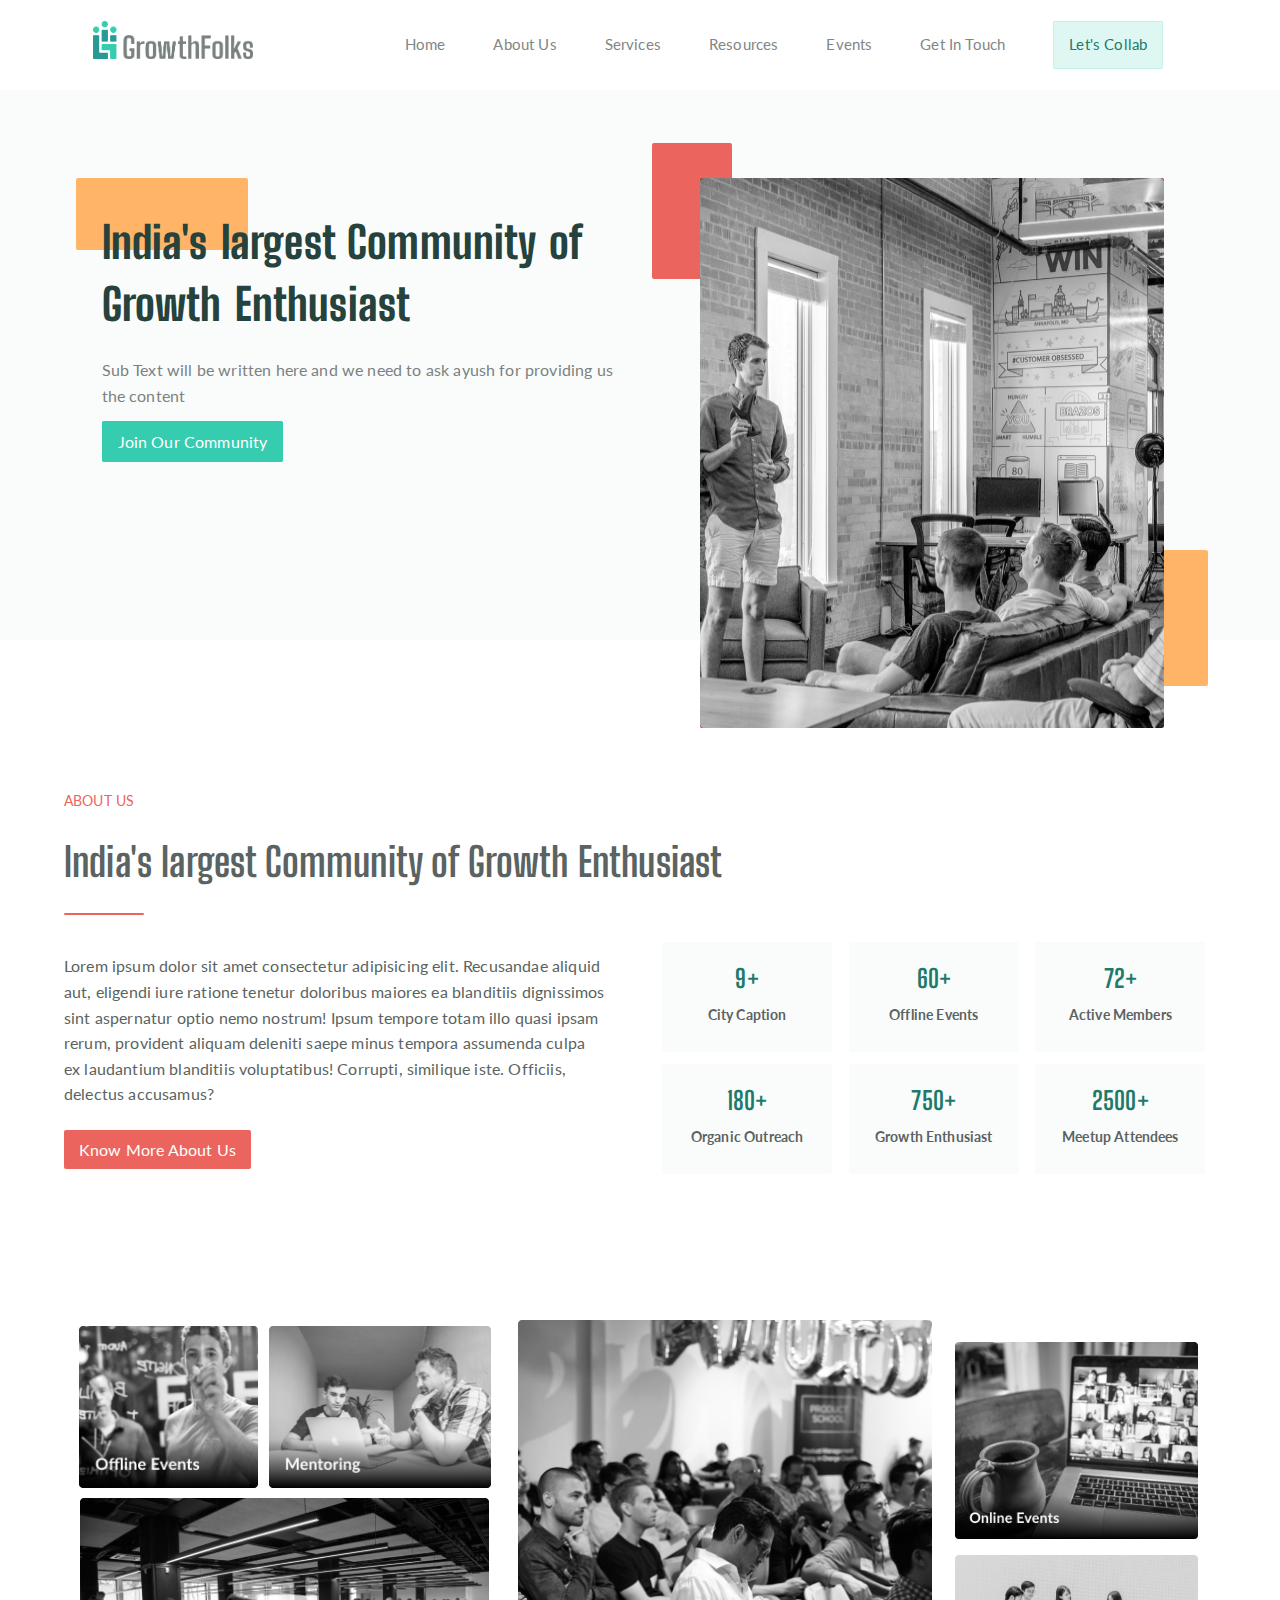
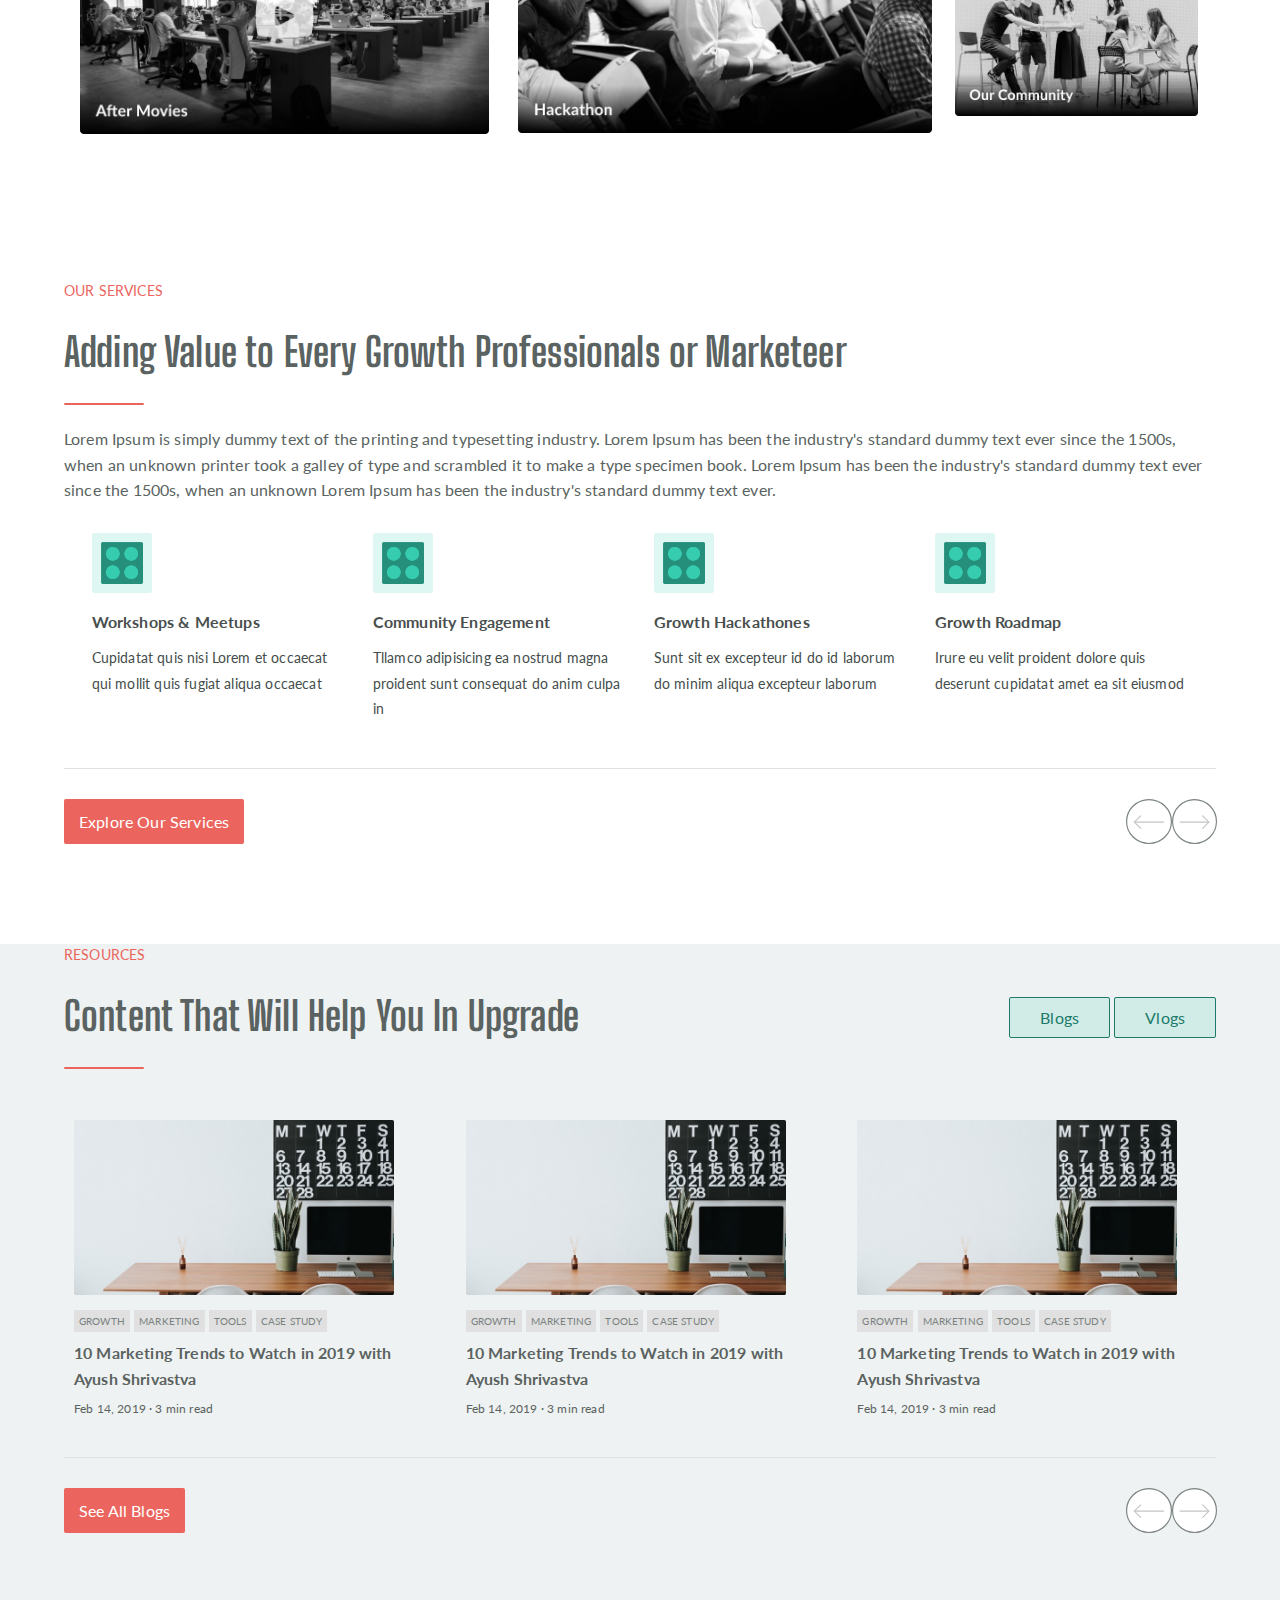
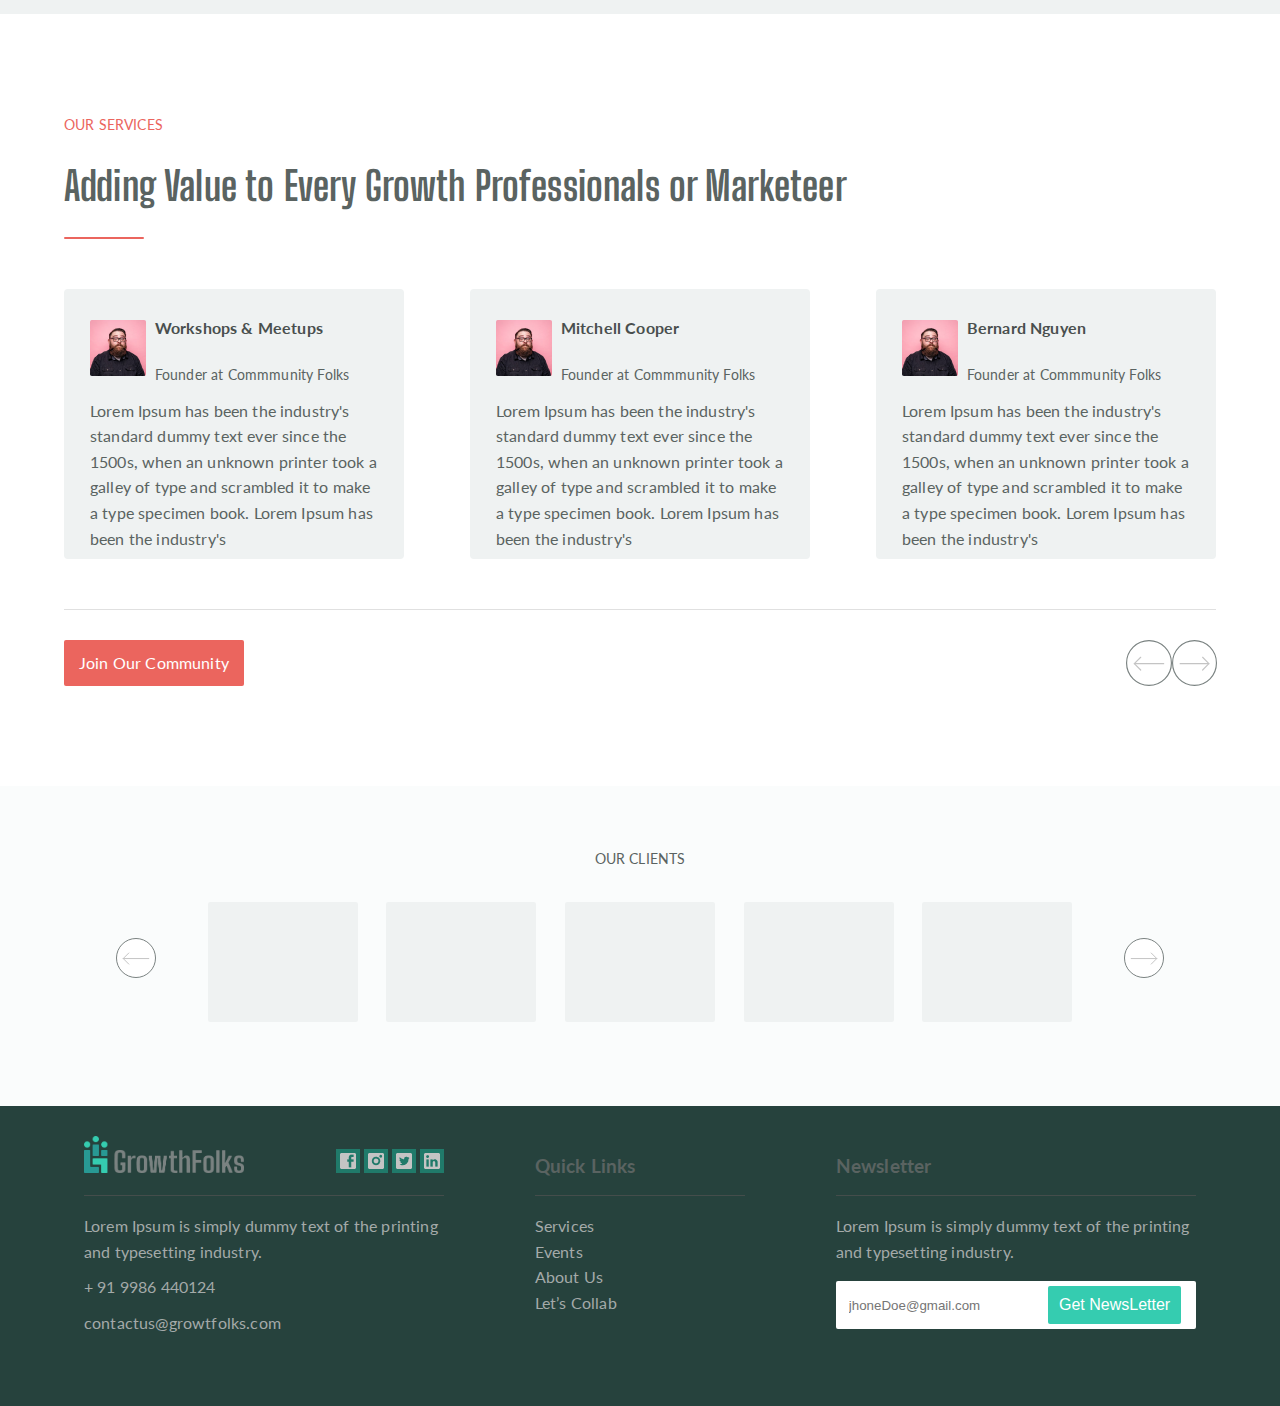
<file: GrothFloks/index.html>
<!DOCTYPE html>
<html lang="en">
<head>
    <meta charset="UTF-8">
    <meta name="viewport" content="width=device-width, initial-scale=1.0">
    <link rel="stylesheet" href="../css/main.css">
    <link href="https://fonts.googleapis.com/css2?family=Big+Shoulders+Display:wght@300;400;500;600;700;800&family=Lato:wght@300;400&display=swap" rel="stylesheet">
    <link href="https://stackpath.bootstrapcdn.com/bootstrap/4.5.0/css/bootstrap.min.css" rel="stylesheet" integrity="sha384-9aIt2nRpC12Uk9gS9baDl411NQApFmC26EwAOH8WgZl5MYYxFfc+NcPb1dKGj7Sk" crossorigin="anonymous">
    <title>GrothFloks</title>
    
</head>
<body>


    <!-- Header Section -->
    <header class="header">
        <div class="container">
            <div class="header_main">
                <div class="header_main--logo">
                    <a href="#"><img src="../details/logo.png" alt="GrowthFolks" class="logo"></a>
                </div>
                <nav class="header_main--nav">
                    <a href="index.html">Home</a>
                    <a href="about.html">About Us</a>
                    <a href="services.html">Services</a>
                    <a href="resources.html">Resources</a>
                    <a href="events.html">Events</a>
                    <a href="contact.html">Get In Touch</a>
                    <a href="" class="h-btn">Let's Collab</a>
                </nav>
                <div class="header_main--burger">
                    <div class="header_main--burger-menu"></div>
                </div>
            </div>
        </div>
    </header>



    <!-- Main Section -->
    <main>
        <section class="hero">
            <div class="hero_back">
                <div class="container">
                    <div class="hero_main">
                        <div class="hero_main--heading">
                            <div class="d-box-r"></div>
                            <div class="heading-box">
                                <h1 class="heading-box-h1">India's largest Community of Growth Enthusiast</h1>
                                <p class="heading-box-p">Sub Text will be written here and we need to ask ayush for providing us the content</p>
                                <a href="#" class="heading-box-btn">Join Our Community</a>
                            </div>
                        </div>
                        <div class="hero_main--img">
                            <div class="d-box-l-1"></div>
                            <div class="hero_img-box">
                                <img src="../images/img1.png" alt="" class="hero-img">
                            </div>
                            <div class="d-box-l-2"></div>
                        </div>
                    </div>
                </div>
            </div>
        </section>


        <!-- About Section -->
        <section class="about">
            <div class="container">
                <div class="about_main">
                    <div class="base_heading">
                        <p class="base_heading--title">ABOUT US</p>
                        <h2 class="base_heading--h2">India's largest Community of Growth Enthusiast</h2>
                        <div class="base_heading--underline"></div>
                    </div>
                    <div class="about_main--detail">
                        <div class="about_main--detail-text">
                            <p>Lorem ipsum dolor sit amet consectetur adipisicing elit. Recusandae aliquid aut, eligendi iure ratione tenetur doloribus maiores ea blanditiis dignissimos sint aspernatur optio nemo nostrum! Ipsum tempore totam illo quasi ipsam rerum, provident aliquam deleniti saepe minus tempora assumenda culpa ex laudantium blanditiis voluptatibus! Corrupti, similique iste. Officiis, delectus accusamus?</p>
                            <a href="#" class="about-btn">Know More About Us</a>
                        </div>
                        <div class="about_main--detail-show">
                            <div class="show_item">
                                <div class="show_item--head">
                                    <span class="show_item--head-num span-item">9+</span>
                                    <span class="show_item--head-cap span-item">City Caption</span>
                                </div>
                            </div>
                            <div class="show_item">
                                <div class="show_item--head">
                                    <span class="show_item--head-num span-item">60+</span>
                                    <span class="show_item--head-cap span-item">Offline Events</span>
                                </div>
                            </div>
                            <div class="show_item">
                                <div class="show_item--head">
                                    <span class="show_item--head-num span-item">72+</span>
                                    <span class="show_item--head-cap span-item">Active Members</span>
                                </div>
                            </div>
                            <div class="show_item">
                                <div class="show_item--head">
                                    <span class="show_item--head-num span-item">180+</span>
                                    <span class="show_item--head-cap span-item">Organic Outreach</span>
                                </div>
                            </div>
                            <div class="show_item">
                                <div class="show_item--head">
                                    <span class="show_item--head-num span-item">750+</span>
                                    <span class="show_item--head-cap span-item">Growth Enthusiast</span>
                                </div>
                            </div>
                            <div class="show_item">
                                <div class="show_item--head">
                                    <span class="show_item--head-num span-item">2500+</span>
                                    <span class="show_item--head-cap span-item">Meetup Attendees</span>
                                </div>
                            </div>
                        </div>
                    </div>
                </div>
            </div>
        </section>

        <!-- Gallery -->
        <section class="gallery">
            <div class="container">
                <div class="gallery_main">
                    <div class="gallery_main--sec g-sec-1">
                        <!-- <div class="g-sec-1-img1">

                        </div>
                        <div class="g-sec-1-img2">

                        </div>
                        <div class="g-sec-1-img3">

                        </div> -->

                        <img src="../images/gallery-img2.png" alt="" class="g-sec-1-img1">
                        <img src="../images/gallery-img1.png" alt="" class="g-sec-1-img2">
                        <img src="../images/gallery-img-3.png" alt="" class="g-sec-1-img3">

                    </div>
                    <div class="gallery_main--sec g-sec-2">
                        <img src="../images/gallery-sec2-img.png" alt="" class="g-sec-2-img1">
                    </div>
                    <div class="gallery_main--sec g-sec-3">
                        <img src="../images/gallery-sec3-img1.png" alt="" class="g-sec-3-img1">
                        <img src="../images/gallery-sec3-img2.png" alt="" class="g-sec-3-img2">
                    </div>
                </div>
            </div>
        </section>

        <!-- Services -->

        <section class="services">
            <div class="container">
                <div class="services_main">
                    <div class="base_heading">
                        <p class="base_heading--title">OUR SERVICES</p>
                        <h2 class="base_heading--h2">Adding Value to Every Growth Professionals or Marketeer</h2>
                        <div class="base_heading--underline"></div>
                    </div>
                    <div class="services_main--text">
                        <p>Lorem Ipsum is simply dummy text of the printing and typesetting industry. Lorem Ipsum has been the industry's standard dummy text ever since the 1500s, when an unknown printer took a galley of type and scrambled it to make a type specimen book. Lorem Ipsum has been the industry's standard dummy text ever since the 1500s, when an unknown Lorem Ipsum has been the industry's standard dummy text ever.</p>
                    </div>
                    <div class="services_main--comp">
                        <div class="services_main--comp-item">
                            <img src="../images/events-1.png" alt="" class="ser_item-img">
                            <h3 class="ser_item-h">Workshops & Meetups</h3>
                            <p class="ser_item-para">Cupidatat quis nisi Lorem et occaecat qui mollit quis fugiat aliqua occaecat</p>
                        </div>
                        <div class="services_main--comp-item">
                            <img src="../images/events-1.png" alt="" class="ser_item-img">
                            <h3 class="ser_item-h">Community Engagement</h3>
                            <p class="ser_item-para">Tllamco adipisicing ea nostrud magna proident sunt consequat do anim culpa in</p>
                        </div>
                        <div class="services_main--comp-item">
                            <img src="../images/events-1.png" alt="" class="ser_item-img">
                            <h3 class="ser_item-h">Growth Hackathones</h3>
                            <p class="ser_item-para">Sunt sit ex excepteur id do id laborum do minim aliqua excepteur laborum</p>
                        </div>
                        <div class="services_main--comp-item">
                            <img src="../images/events-1.png" alt="" class="ser_item-img">
                            <h3 class="ser_item-h">Growth Roadmap</h3>
                            <p class="ser_item-para">Irure eu velit proident dolore quis deserunt cupidatat amet ea sit eiusmod</p>
                        </div>
                    </div>
                </div>
                <div class="bottom_bar">
                    <div class="bottom_bar--left">
                        <div class="page-btn">
                            <a href="">Explore Our Services</a>
                        </div>
                    </div>
                    <div class="bottom_bar--right">
                        <img src="../images/left.svg" alt="" class="left_move">
                        <img src="../images/right.svg" alt="" class="right_move">
                    </div>
                </div>
            </div>
        </section>

        <!-- Resources -->
        <div class="resources">
            <div class="container">
                <div class="resources_main">
                    <div class="resources_main--banner">
                        
                    </div>
                    
                    <div class="resources_main--content">
                        <div class="base_heading">
                            <p class="base_heading--title">RESOURCES</p>
                            <h2 class="base_heading--h2">Content That Will Help You In Upgrade</h2>
                            <div class="base_heading--underline"></div>
                        </div>
                        <div class="res_btn">
                            <a href="" class="res_btn--link">Blogs</a>
                            <a href="" class="res_btn--link">Vlogs</a>
                        </div>
                    </div>
                    <div class="resources_main--posts">

                        <div class="resources_post">
                            <img src="../images/post-1.png" alt="" class="post_img">
                            <div class="tags">
                                <a href="" class="tags_links">GROWTH</a>
                                <a href="" class="tags_links">MARKETING</a>
                                <a href="" class="tags_links">TOOLS</a>
                                <a href="" class="tags_links">CASE STUDY</a>
                            </div>
                            <h3>10 Marketing Trends to Watch in 2019 with Ayush Shrivastva</h3>
                            <p class="date">Feb 14, 2019 · <span> 3 min read</span></p>
                        </div>

                        <div class="resources_post">
                            <img src="../images/post-1.png" alt="" class="post_img">
                            <div class="tags">
                                <a href="" class="tags_links">GROWTH</a>
                                <a href="" class="tags_links">MARKETING</a>
                                <a href="" class="tags_links">TOOLS</a>
                                <a href="" class="tags_links">CASE STUDY</a>
                            </div>
                            <h3>10 Marketing Trends to Watch in 2019 with Ayush Shrivastva</h3>
                            <p class="date">Feb 14, 2019 · <span> 3 min read</span></p>
                        </div>

                        <div class="resources_post">
                            <img src="../images/post-1.png" alt="" class="post_img">
                            <div class="tags">
                                <a href="" class="tags_links">GROWTH</a>
                                <a href="" class="tags_links">MARKETING</a>
                                <a href="" class="tags_links">TOOLS</a>
                                <a href="" class="tags_links">CASE STUDY</a>
                            </div>
                            <h3>10 Marketing Trends to Watch in 2019 with Ayush Shrivastva</h3>
                            <p class="date">Feb 14, 2019 · <span> 3 min read</span></p>
                        </div>

                    </div>
                    <div class="bottom_bar">
                        <div class="bottom_bar--left">
                            <div class="page-btn">
                                <a href="">See All Blogs</a>
                            </div>
                        </div>
                        <div class="bottom_bar--right">
                            <img src="../images/left.svg" alt="" class="left_move">
                            <img src="../images/right.svg" alt="" class="right_move">
                        </div>
                    </div>
                </div>
            </div>
        </div>


        <!-- Testimonials -->
        <div class="testimonial">
            <div class="container">
                <div class="testimonial_main">

                    <div class="base_heading">
                        <p class="base_heading--title">OUR SERVICES</p>
                        <h2 class="base_heading--h2">Adding Value to Every Growth Professionals or Marketeer</h2>
                        <div class="base_heading--underline"></div>
                    </div>

                    <div class="testimonial_main--items">

                        <div class="testimonial_item">
                            <div class="testimonial_item--head">
                                <div class="head--img">
                                    <img src="../images/boy-img1.png" alt="">
                                </div>
                                <div class="head--title">
                                    <h3 class="ser_item-h">Workshops & Meetups</h3>
                                    <p>Founder at Commmunity Folks</p>
                                </div>
                            </div>
                            <div class="testimonial_item--bottom">
                                <p>Lorem Ipsum has been the industry's standard dummy text ever since the 1500s, when an unknown printer took a galley of type and scrambled it to make a type specimen book. Lorem Ipsum has been the industry's</p>
                            </div>
                        </div>

                        <div class="testimonial_item">
                            <div class="testimonial_item--head">
                                <div class="head--img">
                                    <img src="../images/boy-img1.png" alt="">
                                </div>
                                <div class="head--title">
                                    <h3 class="ser_item-h">Mitchell Cooper</h3>
                                    <p>Founder at Commmunity Folks</p>
                                </div>
                            </div>
                            <div class="testimonial_item--bottom">
                                <p>Lorem Ipsum has been the industry's standard dummy text ever since the 1500s, when an unknown printer took a galley of type and scrambled it to make a type specimen book. Lorem Ipsum has been the industry's</p>
                            </div>
                        </div>


                        <div class="testimonial_item">
                            <div class="testimonial_item--head">
                                <div class="head--img">
                                    <img src="../images/boy-img1.png" alt="">
                                </div>
                                <div class="head--title">
                                    <h3 class="ser_item-h">Bernard Nguyen</h3>
                                    <p>Founder at Commmunity Folks</p>
                                </div>
                            </div>
                            <div class="testimonial_item--bottom">
                                <p>Lorem Ipsum has been the industry's standard dummy text ever since the 1500s, when an unknown printer took a galley of type and scrambled it to make a type specimen book. Lorem Ipsum has been the industry's</p>
                            </div>
                        </div>

                    </div>

                    <div class="bottom_bar">
                        <div class="bottom_bar--left">
                            <div class="page-btn">
                                <a href="">Join Our Community</a>
                            </div>
                        </div>
                        <div class="bottom_bar--right">
                            <img src="../images/left.svg" alt="" class="left_move">
                            <img src="../images/right.svg" alt="" class="right_move">
                        </div>
                    </div>

                </div>
            </div>
        </div>

        <!-- Client -->
        <div class="client">
            <div class="container">
            <div class="client_head">
                <p>OUR CLIENTS</p>
            </div>

            <div class="client_gallery">
                <div class="client_gallery--left">
                    <img src="../images/left.svg" alt="">
                </div>
                <div class="client_gallery--mid">
                    <div class="gallery-item"></div>
                    <div class="gallery-item"></div>
                    <div class="gallery-item"></div>
                    <div class="gallery-item"></div>
                    <div class="gallery-item"></div>
                </div>
                <div class="client_gallery--right">
                    <img src="../images/right.svg" alt="">
                </div>
            </div>

         </div>
        </div>

        <!-- End Client -->
    </main>


    <!-- Footer Section -->
    <footer class="footer">
        <div class="container">
            <div class="footer_main">
                <div class="footer_main--head">
                    <div class="footer_main--head-sec f-sec-1">
                        <div class="head">
                            <div class="head_logo">
                                <img src="../details/logo.png" alt="" class="logo">
                            </div>
                            <div class="head_icons">
                                <a href=""><img src="../images/facebook.png" alt="" class="s-icon"></a>
                                <a href=""><img src="../images/instagram.png" alt="" class="s-icon"></a>
                                <a href=""><img src="../images/twitter.png" alt="" class="s-icon"></a>
                                <a href=""><img src="../images/linkedin.png" alt="" class="s-icon"></a>
                            </div>
                        </div>
                        <div class="bottom">
                            <p>Lorem Ipsum is simply dummy text of the printing and typesetting industry.</p>
                            <p>+ 91 9986 440124</p>
                            <p>contactus@growtfolks.com</p>
                        </div>

                    </div>
                    <div class="footer_main--head-sec f-sec-2">
                        <div class="head">
                           <h3>Quick Links</h3>
                        </div>
                        <div class="bottom">
                            <ul>
                                <li><a href="">Services</a></li>
                                <li><a href="">Events</a></li>
                                <li><a href="">About Us</a></li>
                                <li><a href="">Let’s Collab</a></li>
                            </ul>
                        </div>
                    </div>
                    <div class="footer_main--head-sec f-sec-1">
                        <div class="head">
                            <h3>Newsletter</h3>
                        </div>
                        <div class="bottom">
                            <div class="bottom">
                                <p>Lorem Ipsum is simply dummy text of the printing and typesetting industry.</p>
                                <div class="newsletter-box">
                                    <input type="text" class="newsletter-inp" placeholder="jhoneDoe@gmail.com">
                                    <button  class="newsletter-btn">Get NewsLetter</button>
                                </div>
                            </div>
                        </div>
                    </div>
                </div>
                <div class="footer_main--bottom">
                    <div class="footer_main--bottom-design">

                    </div>
                    <div class="footer_main--bottom-design">

                    </div>
                </div>
            </div>
        </div>
    </footer>
<script src="../js/app.js"></script>
</body>
</html>
</file>
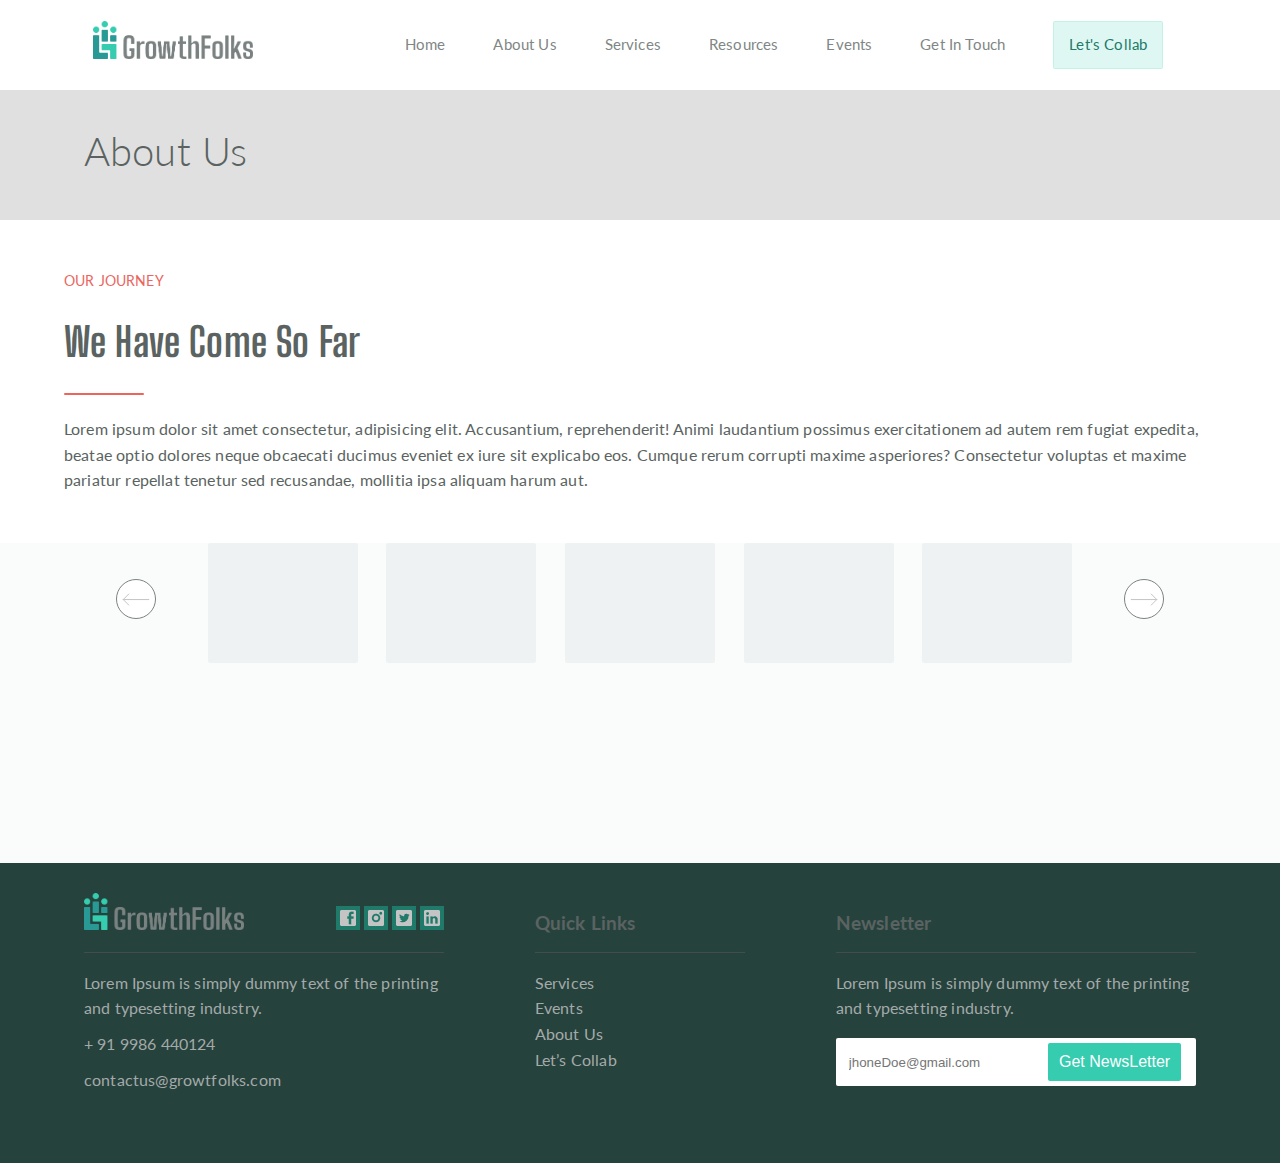
<file: GrothFloks/about.html>
<!DOCTYPE html>
<html lang="en">
<head>
    <meta charset="UTF-8">
    <meta name="viewport" content="width=device-width, initial-scale=1.0">
    <link rel="stylesheet" href="../css/main.css">
    <link href="https://fonts.googleapis.com/css2?family=Big+Shoulders+Display:wght@300;400;500;600;700;800&family=Lato:wght@300;400&display=swap" rel="stylesheet">
    <link href="https://stackpath.bootstrapcdn.com/bootstrap/4.5.0/css/bootstrap.min.css" rel="stylesheet" integrity="sha384-9aIt2nRpC12Uk9gS9baDl411NQApFmC26EwAOH8WgZl5MYYxFfc+NcPb1dKGj7Sk" crossorigin="anonymous">
    <title>GrothFloks services</title>
</head>
<body>
    
    <!-- Header Section -->
    <header class="header">
        <div class="container">
            <div class="header_main">
                <div class="header_main--logo">
                    <a href="#"><img src="../details/logo.png" alt="GrowthFolks" class="logo"></a>
                </div>
                <nav class="header_main--nav">
                    <a href="index.html">Home</a>
                    <a href="about.html">About Us</a>
                    <a href="services.html">Services</a>
                    <a href="resources.html">Resources</a>
                    <a href="events.html">Events</a>
                    <a href="contact.html">Get In Touch</a>
                    <a href="" class="h-btn">Let's Collab</a>
                </nav>
                <div class="header_main--burger">
                    <div class="header_main--burger-menu"></div>
                </div>
            </div>
        </div>
    </header>


    <!-- Main -->
    <main>
        <section class="herobar">
            <div class="herobar_main">
                <div class="container">
                    <h1>About Us</h1>
                </div>
            </div>
        </section>


    <section>
        <!-- Base Heading -->
        <div class="main_heading">
            <div class="container">
                <div class="base_heading">
                    <p class="base_heading--title">OUR JOURNEY</p>
                    <h2 class="base_heading--h2">We Have Come So Far</h2>
                    <div class="base_heading--underline"></div>
                </div>

                <div class="base_para">
                    <p>Lorem ipsum dolor sit amet consectetur, adipisicing elit. Accusantium, reprehenderit! Animi laudantium possimus exercitationem ad autem rem fugiat expedita, beatae optio dolores neque obcaecati ducimus eveniet ex iure sit explicabo eos. Cumque rerum corrupti maxime asperiores? Consectetur voluptas et maxime pariatur repellat tenetur sed recusandae, mollitia ipsa aliquam harum aut.</p>
                </div>
            </div>
        </div>

         <!-- Client -->
         <div class="about_calender">
            <div class="container">

            <div class="about_calender_main">
                <div class="about_calender_main--left">
                    <img src="../images/left.svg" alt="">
                </div>

                <div class="about_calender_main--mid">
                    <div class="item"></div>
                    <div class="item"></div>
                    <div class="item"></div>
                    <div class="item"></div>
                    <div class="item"></div>
                </div>


                <div class="about_calender_main--right">
                    <img src="../images/right.svg" alt="">
                </div>
            </div>

         </div>
        </div>

        <!-- End Client -->

       
    </section>


    </main>

     <!-- Footer Section -->
    <footer class="footer">
        <div class="container">
            <div class="footer_main">
                <div class="footer_main--head">
                    <div class="footer_main--head-sec f-sec-1">
                        <div class="head">
                            <div class="head_logo">
                                <img src="../details/logo.png" alt="" class="logo">
                            </div>
                            <div class="head_icons">
                                <a href=""><img src="../images/facebook.png" alt="" class="s-icon"></a>
                                <a href=""><img src="../images/instagram.png" alt="" class="s-icon"></a>
                                <a href=""><img src="../images/twitter.png" alt="" class="s-icon"></a>
                                <a href=""><img src="../images/linkedin.png" alt="" class="s-icon"></a>
                            </div>
                        </div>
                        <div class="bottom">
                            <p>Lorem Ipsum is simply dummy text of the printing and typesetting industry.</p>
                            <p>+ 91 9986 440124</p>
                            <p>contactus@growtfolks.com</p>
                        </div>

                    </div>
                    <div class="footer_main--head-sec f-sec-2">
                        <div class="head">
                           <h3>Quick Links</h3>
                        </div>
                        <div class="bottom">
                            <ul>
                                <li><a href="">Services</a></li>
                                <li><a href="">Events</a></li>
                                <li><a href="">About Us</a></li>
                                <li><a href="">Let’s Collab</a></li>
                            </ul>
                        </div>
                    </div>
                    <div class="footer_main--head-sec f-sec-1">
                        <div class="head">
                            <h3>Newsletter</h3>
                        </div>
                        <div class="bottom">
                            <div class="bottom">
                                <p>Lorem Ipsum is simply dummy text of the printing and typesetting industry.</p>
                                <div class="newsletter-box">
                                    <input type="text" class="newsletter-inp" placeholder="jhoneDoe@gmail.com">
                                    <button  class="newsletter-btn">Get NewsLetter</button>
                                </div>
                            </div>
                        </div>
                    </div>
                </div>
                <div class="footer_main--bottom">
                    <div class="footer_main--bottom-design">

                    </div>
                    <div class="footer_main--bottom-design">

                    </div>
                </div>
            </div>
        </div>
    </footer>
<script src="../js/app.js"></script>   
</body>
</html>
</file>
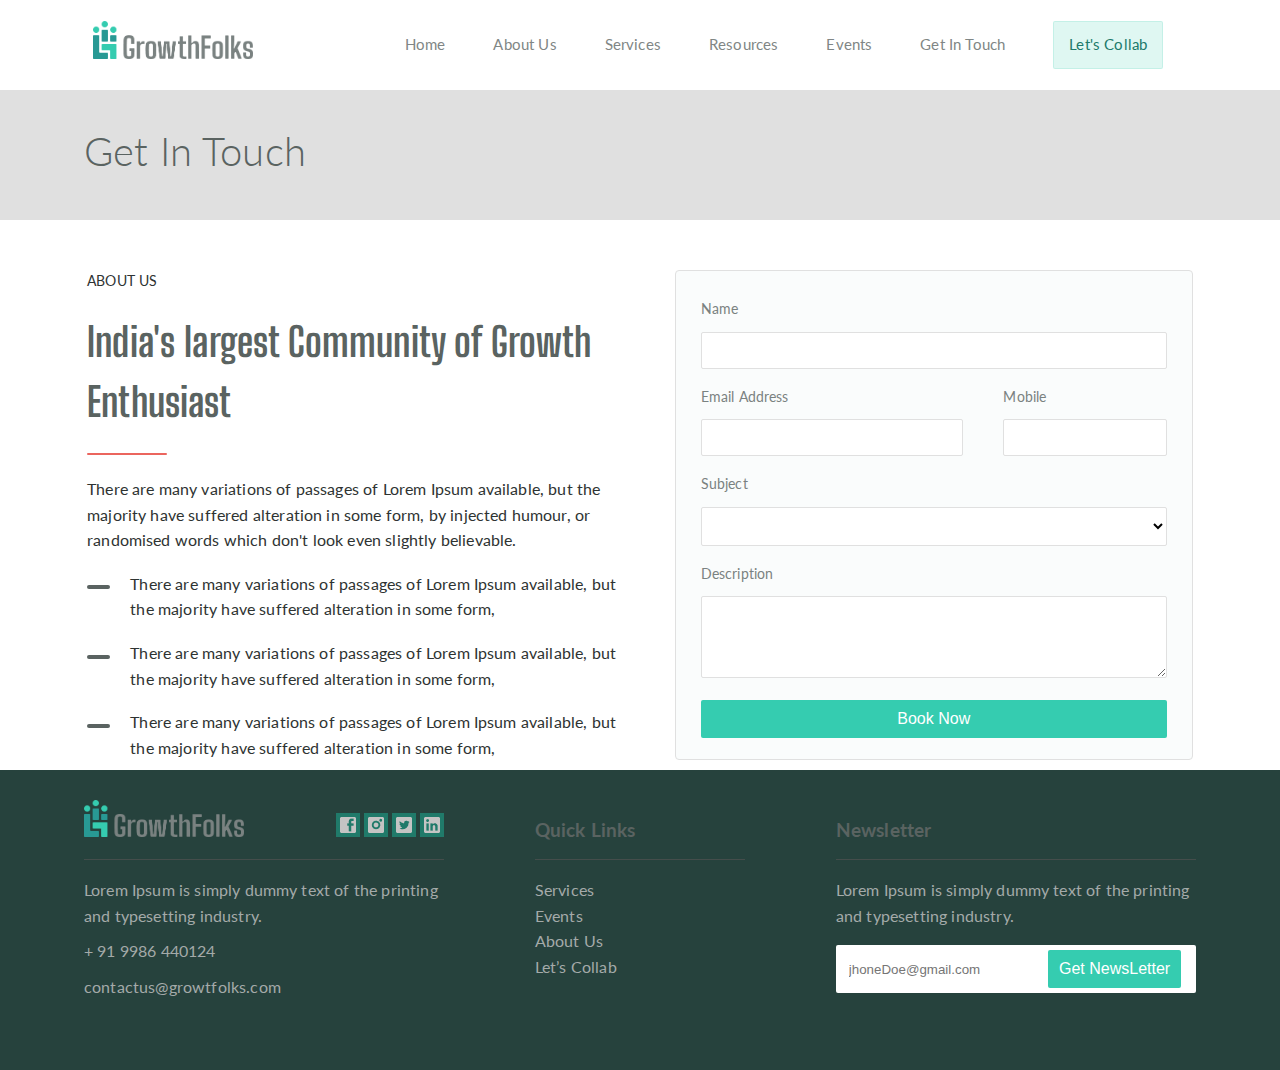
<file: GrothFloks/contact.html>
<!DOCTYPE html>
<html lang="en">
<head>
    <meta charset="UTF-8">
    <meta name="viewport" content="width=device-width, initial-scale=1.0">
    <link rel="stylesheet" href="../css/main.css">
    
    <link href="https://fonts.googleapis.com/css2?family=Big+Shoulders+Display:wght@300;400;500;600;700;800&family=Lato:wght@300;400&display=swap" rel="stylesheet">
    <link href="https://stackpath.bootstrapcdn.com/bootstrap/4.5.0/css/bootstrap.min.css" rel="stylesheet" integrity="sha384-9aIt2nRpC12Uk9gS9baDl411NQApFmC26EwAOH8WgZl5MYYxFfc+NcPb1dKGj7Sk" crossorigin="anonymous">
    <title>GrothFloks services</title>
</head>
<body>
    
    <!-- Header Section -->
    <header class="header">
        <div class="container">
            <div class="header_main">
                <div class="header_main--logo">
                    <a href="#"><img src="../details/logo.png" alt="GrowthFolks" class="logo"></a>
                </div>
                <nav class="header_main--nav">
                    <a href="index.html">Home</a>
                    <a href="about.html">About Us</a>
                    <a href="services.html">Services</a>
                    <a href="resources.html">Resources</a>
                    <a href="events.html">Events</a>
                    <a href="contact.html">Get In Touch</a>
                    <a href="" class="h-btn">Let's Collab</a>
                </nav>
                <div class="header_main--burger">
                    <div class="header_main--burger-menu"></div>
                </div>
            </div>
        </div>
    </header>



    <!-- Main -->
    <main>

        <section class="herobar">
            <div class="herobar_main">
                <div class="container">
                    <h1>Get In Touch</h1>
                </div>
            </div>


            <div class="contact">
                <div class="container">
                    <div class="contact_main">
                        <div class="contact_main--content">
                            <div class="base_heading">
                                <p class="base_heading--title">ABOUT US</p>
                                <h2 class="base_heading--h2">India's largest Community of Growth Enthusiast</h2>
                                <div class="base_heading--underline"></div>
                                <p>There are many variations of passages of Lorem Ipsum available, but the majority have suffered alteration in some form, by injected humour, or randomised words which don't look even slightly believable.</p>
                            </div>
                            <div class="list">
                                <div class="list--item">
                                    <div class="list--item-dashed"></div>
                                    <p>There are many variations of passages of Lorem Ipsum available, but the majority have suffered alteration in some form, </p>
                                </div>
                                <div class="list--item">
                                    <div class="list--item-dashed"></div>
                                    <p>There are many variations of passages of Lorem Ipsum available, but the majority have suffered alteration in some form, </p>
                                </div>
                                <div class="list--item">
                                    <div class="list--item-dashed"></div>
                                    <p>There are many variations of passages of Lorem Ipsum available, but the majority have suffered alteration in some form, </p>
                                </div>
                            </div>
                        </div>
                        <div class="contact_main--form">
                            <form action="">

                                <div class="tag">
                                    <label for="">Name</label>
                                    <input type="text">
                                </div>
                                <div class="email">
                                    <div class="tag tag-1">
                                        <label for="">Email Address</label>
                                        <input type="text">
                                    </div>
                                    <div class="tag tag-2">
                                        <label for="">Mobile</label>
                                        <input type="text">
                                    </div>
                                </div>
                                <div class="tag">
                                    <label for="">Subject</label>
                                    <select name="" id="">
                                        <option value=""></option>
                                    </select>
                                    
                                </div>
                                <div class="tag">
                                    <label for="">Description</label>
                                    <textarea name="" id="" cols="30" rows="4"></textarea>
                                </div>
                                <div class="tag">
                                    <button class="btn">Book Now</button>
                                </div>

                                
                            </form>

                        </div>
                    </div>
                </div>
            </div>


       </section>

    </main>




     <!-- Footer Section -->
    <footer class="footer">
        <div class="container">
            <div class="footer_main">
                <div class="footer_main--head">
                    <div class="footer_main--head-sec f-sec-1">
                        <div class="head">
                            <div class="head_logo">
                                <img src="../details/logo.png" alt="" class="logo">
                            </div>
                            <div class="head_icons">
                                <a href=""><img src="../images/facebook.png" alt="" class="s-icon"></a>
                                <a href=""><img src="../images/instagram.png" alt="" class="s-icon"></a>
                                <a href=""><img src="../images/twitter.png" alt="" class="s-icon"></a>
                                <a href=""><img src="../images/linkedin.png" alt="" class="s-icon"></a>
                            </div>
                        </div>
                        <div class="bottom">
                            <p>Lorem Ipsum is simply dummy text of the printing and typesetting industry.</p>
                            <p>+ 91 9986 440124</p>
                            <p>contactus@growtfolks.com</p>
                        </div>

                    </div>
                    <div class="footer_main--head-sec f-sec-2">
                        <div class="head">
                           <h3>Quick Links</h3>
                        </div>
                        <div class="bottom">
                            <ul>
                                <li><a href="">Services</a></li>
                                <li><a href="">Events</a></li>
                                <li><a href="">About Us</a></li>
                                <li><a href="">Let’s Collab</a></li>
                            </ul>
                        </div>
                    </div>
                    <div class="footer_main--head-sec f-sec-1">
                        <div class="head">
                            <h3>Newsletter</h3>
                        </div>
                        <div class="bottom">
                            <div class="bottom">
                                <p>Lorem Ipsum is simply dummy text of the printing and typesetting industry.</p>
                                <div class="newsletter-box">
                                    <input type="text" class="newsletter-inp" placeholder="jhoneDoe@gmail.com">
                                    <button  class="newsletter-btn">Get NewsLetter</button>
                                </div>
                            </div>
                        </div>
                    </div>
                </div>
                <div class="footer_main--bottom">
                    <div class="footer_main--bottom-design">

                    </div>
                    <div class="footer_main--bottom-design">

                    </div>
                </div>
            </div>
        </div>
    </footer>
<script src="../js/app.js"></script>   
</body>
</html>
</file>
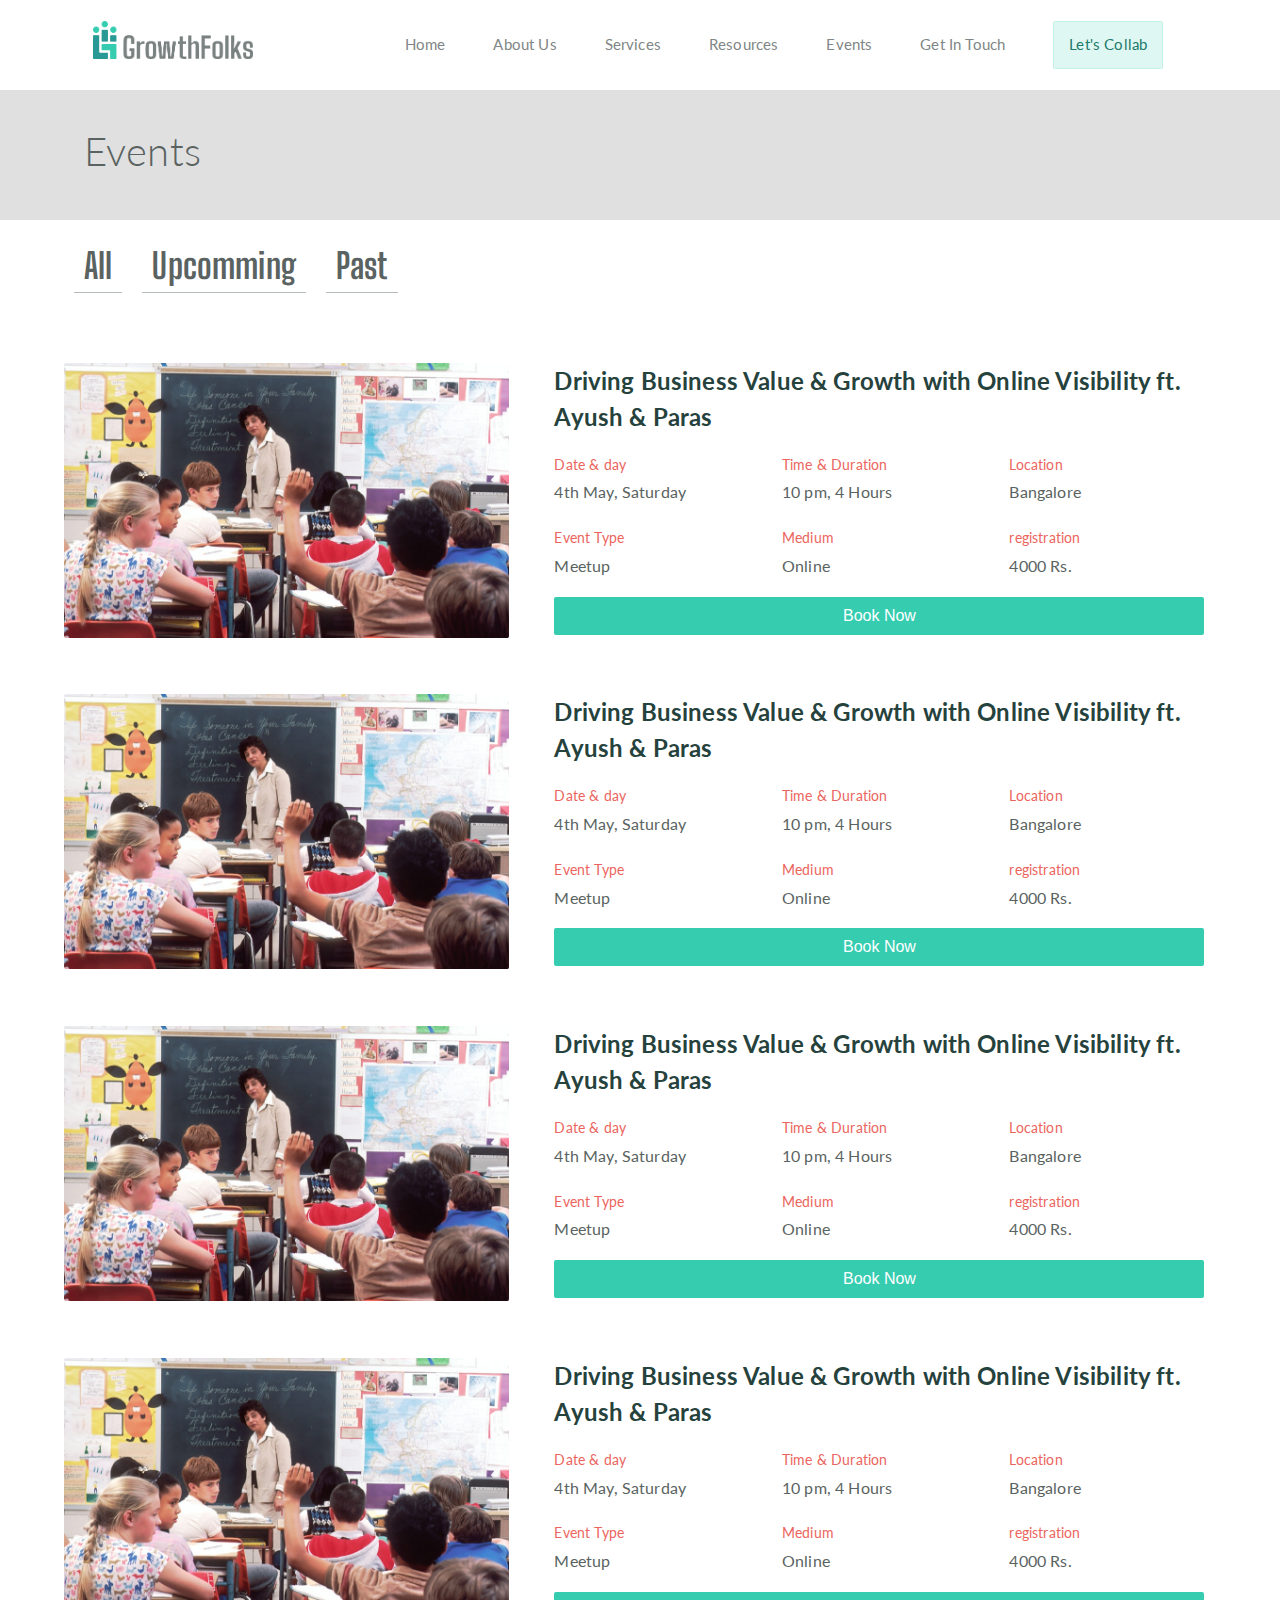
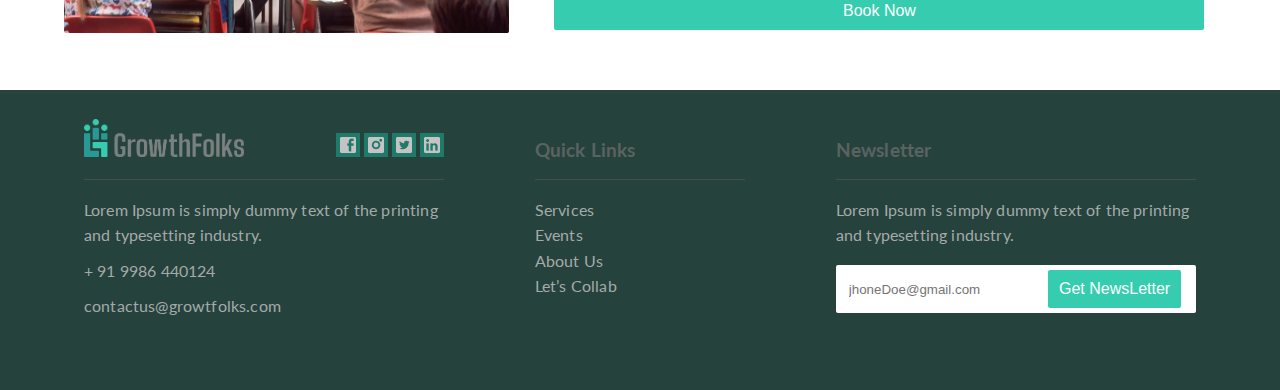
<file: GrothFloks/events.html>
<!DOCTYPE html>
<html lang="en">

<head>
    <meta charset="UTF-8">
    <meta name="viewport" content="width=device-width, initial-scale=1.0">
    <link rel="stylesheet" href="../css/main.css">
    <link
        href="https://fonts.googleapis.com/css2?family=Big+Shoulders+Display:wght@300;400;500;600;700;800&family=Lato:wght@300;400&display=swap"
        rel="stylesheet">
        <link href="https://stackpath.bootstrapcdn.com/bootstrap/4.5.0/css/bootstrap.min.css" rel="stylesheet" integrity="sha384-9aIt2nRpC12Uk9gS9baDl411NQApFmC26EwAOH8WgZl5MYYxFfc+NcPb1dKGj7Sk" crossorigin="anonymous">
    <title>GrothFloks services</title>
</head>

<body>

    <!-- Header Section -->
    <header class="header">
        <div class="container">
            <div class="header_main">
                <div class="header_main--logo">
                    <a href="#"><img src="../details/logo.png" alt="GrowthFolks" class="logo"></a>
                </div>
                <nav class="header_main--nav">
                    <a href="index.html">Home</a>
                    <a href="about.html">About Us</a>
                    <a href="services.html">Services</a>
                    <a href="resources.html">Resources</a>
                    <a href="events.html">Events</a>
                    <a href="contact.html">Get In Touch</a>
                    <a href="" class="h-btn">Let's Collab</a>
                </nav>
                <div class="header_main--burger">
                    <div class="header_main--burger-menu"></div>
                </div>
            </div>
        </div>
    </header>





    <!-- Main -->
    <main>

        <section class="herobar">
            <div class="herobar_main">
                <div class="container">
                    <h1>Events</h1>
                </div>
            </div>
        </section>

        <section class="blog_post">
            <div class="container">
                <div class="blog_post--toggel">
                    <div class="blog_post--toggel-btn">
                        <span><a href="">All</a></span>
                    </div>
                    <div class="blog_post--toggel-btn">
                        <span><a href="">Upcomming</a></span>
                    </div>
                    <div class="blog_post--toggel-btn">
                        <span><a href="">Past</a></span>
                    </div>
                </div>
                
                <!-- Events -->
                <div class="blog_post--events">

                    <div class="blog_post--events-item">
                        <div class="item-img-box">
                            <img src="../images/event-img1.png" alt="" class="item-img">
                        </div>
                        <div class="item-content">
                            <div class="item-content-h2">
                                <h2>Driving Business Value & Growth with Online Visibility ft. Ayush & Paras</h2>
                            </div>
                            <div class="item-content-data">
                                <div class="data-set">
                                    <span class="data-head">Date & day</span>
                                    <p>4th May, Saturday</p>
                                </div>
                                <div class="data-set">
                                    <span class="data-head">Time & Duration</span>
                                    <p>10 pm, 4 Hours</p>
                                </div>
                                <div class="data-set">
                                    <span class="data-head">Location</span>
                                    <p>Bangalore</p>
                                </div>
                                <div class="data-set">
                                    <span class="data-head">Event Type</span>
                                    <p>Meetup</p>
                                </div>
                                <div class="data-set">
                                    <span class="data-head">Medium</span>
                                    <p>Online</p>
                                </div>
                                <div class="data-set">
                                    <span class="data-head">registration</span>
                                    <p>4000 Rs.</p>
                                </div>
                            </div>
                            <div class="item-content-btn">
                                <button class="btn">Book Now</button>
                            </div>

                        </div>
                    </div>

                </div>
                <!-- end Event sec -->
                <!-- Events -->
                <div class="blog_post--events">

                    <div class="blog_post--events-item">
                        <div class="item-img-box">
                            <img src="../images/event-img1.png" alt="" class="item-img">
                        </div>
                        <div class="item-content">
                            <div class="item-content-h2">
                                <h2>Driving Business Value & Growth with Online Visibility ft. Ayush & Paras</h2>
                            </div>
                            <div class="item-content-data">
                                <div class="data-set">
                                    <span class="data-head">Date & day</span>
                                    <p>4th May, Saturday</p>
                                </div>
                                <div class="data-set">
                                    <span class="data-head">Time & Duration</span>
                                    <p>10 pm, 4 Hours</p>
                                </div>
                                <div class="data-set">
                                    <span class="data-head">Location</span>
                                    <p>Bangalore</p>
                                </div>
                                <div class="data-set">
                                    <span class="data-head">Event Type</span>
                                    <p>Meetup</p>
                                </div>
                                <div class="data-set">
                                    <span class="data-head">Medium</span>
                                    <p>Online</p>
                                </div>
                                <div class="data-set">
                                    <span class="data-head">registration</span>
                                    <p>4000 Rs.</p>
                                </div>
                            </div>
                            <div class="item-content-btn">
                                <button class="btn">Book Now</button>
                            </div>

                        </div>
                    </div>

                </div>
                <!-- end Event sec -->
                <!-- Events -->
                <div class="blog_post--events">

                    <div class="blog_post--events-item">
                        <div class="item-img-box">
                            <img src="../images/event-img1.png" alt="" class="item-img">
                        </div>
                        <div class="item-content">
                            <div class="item-content-h2">
                                <h2>Driving Business Value & Growth with Online Visibility ft. Ayush & Paras</h2>
                            </div>
                            <div class="item-content-data">
                                <div class="data-set">
                                    <span class="data-head">Date & day</span>
                                    <p>4th May, Saturday</p>
                                </div>
                                <div class="data-set">
                                    <span class="data-head">Time & Duration</span>
                                    <p>10 pm, 4 Hours</p>
                                </div>
                                <div class="data-set">
                                    <span class="data-head">Location</span>
                                    <p>Bangalore</p>
                                </div>
                                <div class="data-set">
                                    <span class="data-head">Event Type</span>
                                    <p>Meetup</p>
                                </div>
                                <div class="data-set">
                                    <span class="data-head">Medium</span>
                                    <p>Online</p>
                                </div>
                                <div class="data-set">
                                    <span class="data-head">registration</span>
                                    <p>4000 Rs.</p>
                                </div>
                            </div>
                            <div class="item-content-btn">
                                <button class="btn">Book Now</button>
                            </div>

                        </div>
                    </div>

                </div>
                <!-- end Event sec -->
                <!-- Events -->
                <div class="blog_post--events">

                    <div class="blog_post--events-item">
                        <div class="item-img-box">
                            <img src="../images/event-img1.png" alt="" class="item-img">
                        </div>
                        <div class="item-content">
                            <div class="item-content-h2">
                                <h2>Driving Business Value & Growth with Online Visibility ft. Ayush & Paras</h2>
                            </div>
                            <div class="item-content-data">
                                <div class="data-set">
                                    <span class="data-head">Date & day</span>
                                    <p>4th May, Saturday</p>
                                </div>
                                <div class="data-set">
                                    <span class="data-head">Time & Duration</span>
                                    <p>10 pm, 4 Hours</p>
                                </div>
                                <div class="data-set">
                                    <span class="data-head">Location</span>
                                    <p>Bangalore</p>
                                </div>
                                <div class="data-set">
                                    <span class="data-head">Event Type</span>
                                    <p>Meetup</p>
                                </div>
                                <div class="data-set">
                                    <span class="data-head">Medium</span>
                                    <p>Online</p>
                                </div>
                                <div class="data-set">
                                    <span class="data-head">registration</span>
                                    <p>4000 Rs.</p>
                                </div>
                            </div>
                            <div class="item-content-btn">
                                <button class="btn">Book Now</button>
                            </div>

                        </div>
                    </div>

                </div>
                <!-- end Event sec -->
        </section>





    </main>




    <!-- Footer Section -->
    <footer class="footer">
        <div class="container">
            <div class="footer_main">
                <div class="footer_main--head">
                    <div class="footer_main--head-sec f-sec-1">
                        <div class="head">
                            <div class="head_logo">
                                <img src="../details/logo.png" alt="" class="logo">
                            </div>
                            <div class="head_icons">
                                <a href=""><img src="../images/facebook.png" alt="" class="s-icon"></a>
                                <a href=""><img src="../images/instagram.png" alt="" class="s-icon"></a>
                                <a href=""><img src="../images/twitter.png" alt="" class="s-icon"></a>
                                <a href=""><img src="../images/linkedin.png" alt="" class="s-icon"></a>
                            </div>
                        </div>
                        <div class="bottom">
                            <p>Lorem Ipsum is simply dummy text of the printing and typesetting industry.</p>
                            <p>+ 91 9986 440124</p>
                            <p>contactus@growtfolks.com</p>
                        </div>

                    </div>
                    <div class="footer_main--head-sec f-sec-2">
                        <div class="head">
                            <h3>Quick Links</h3>
                        </div>
                        <div class="bottom">
                            <ul>
                                <li><a href="">Services</a></li>
                                <li><a href="">Events</a></li>
                                <li><a href="">About Us</a></li>
                                <li><a href="">Let’s Collab</a></li>
                            </ul>
                        </div>
                    </div>
                    <div class="footer_main--head-sec f-sec-1">
                        <div class="head">
                            <h3>Newsletter</h3>
                        </div>
                        <div class="bottom">
                            <div class="bottom">
                                <p>Lorem Ipsum is simply dummy text of the printing and typesetting industry.</p>
                                <div class="newsletter-box">
                                    <input type="text" class="newsletter-inp" placeholder="jhoneDoe@gmail.com">
                                    <button class="newsletter-btn">Get NewsLetter</button>
                                </div>
                            </div>
                        </div>
                    </div>
                </div>
                <div class="footer_main--bottom">
                    <div class="footer_main--bottom-design">

                    </div>
                    <div class="footer_main--bottom-design">

                    </div>
                </div>
            </div>
        </div>
    </footer>
    <script src="../js/app.js"></script>
</body>

</html>
</file>
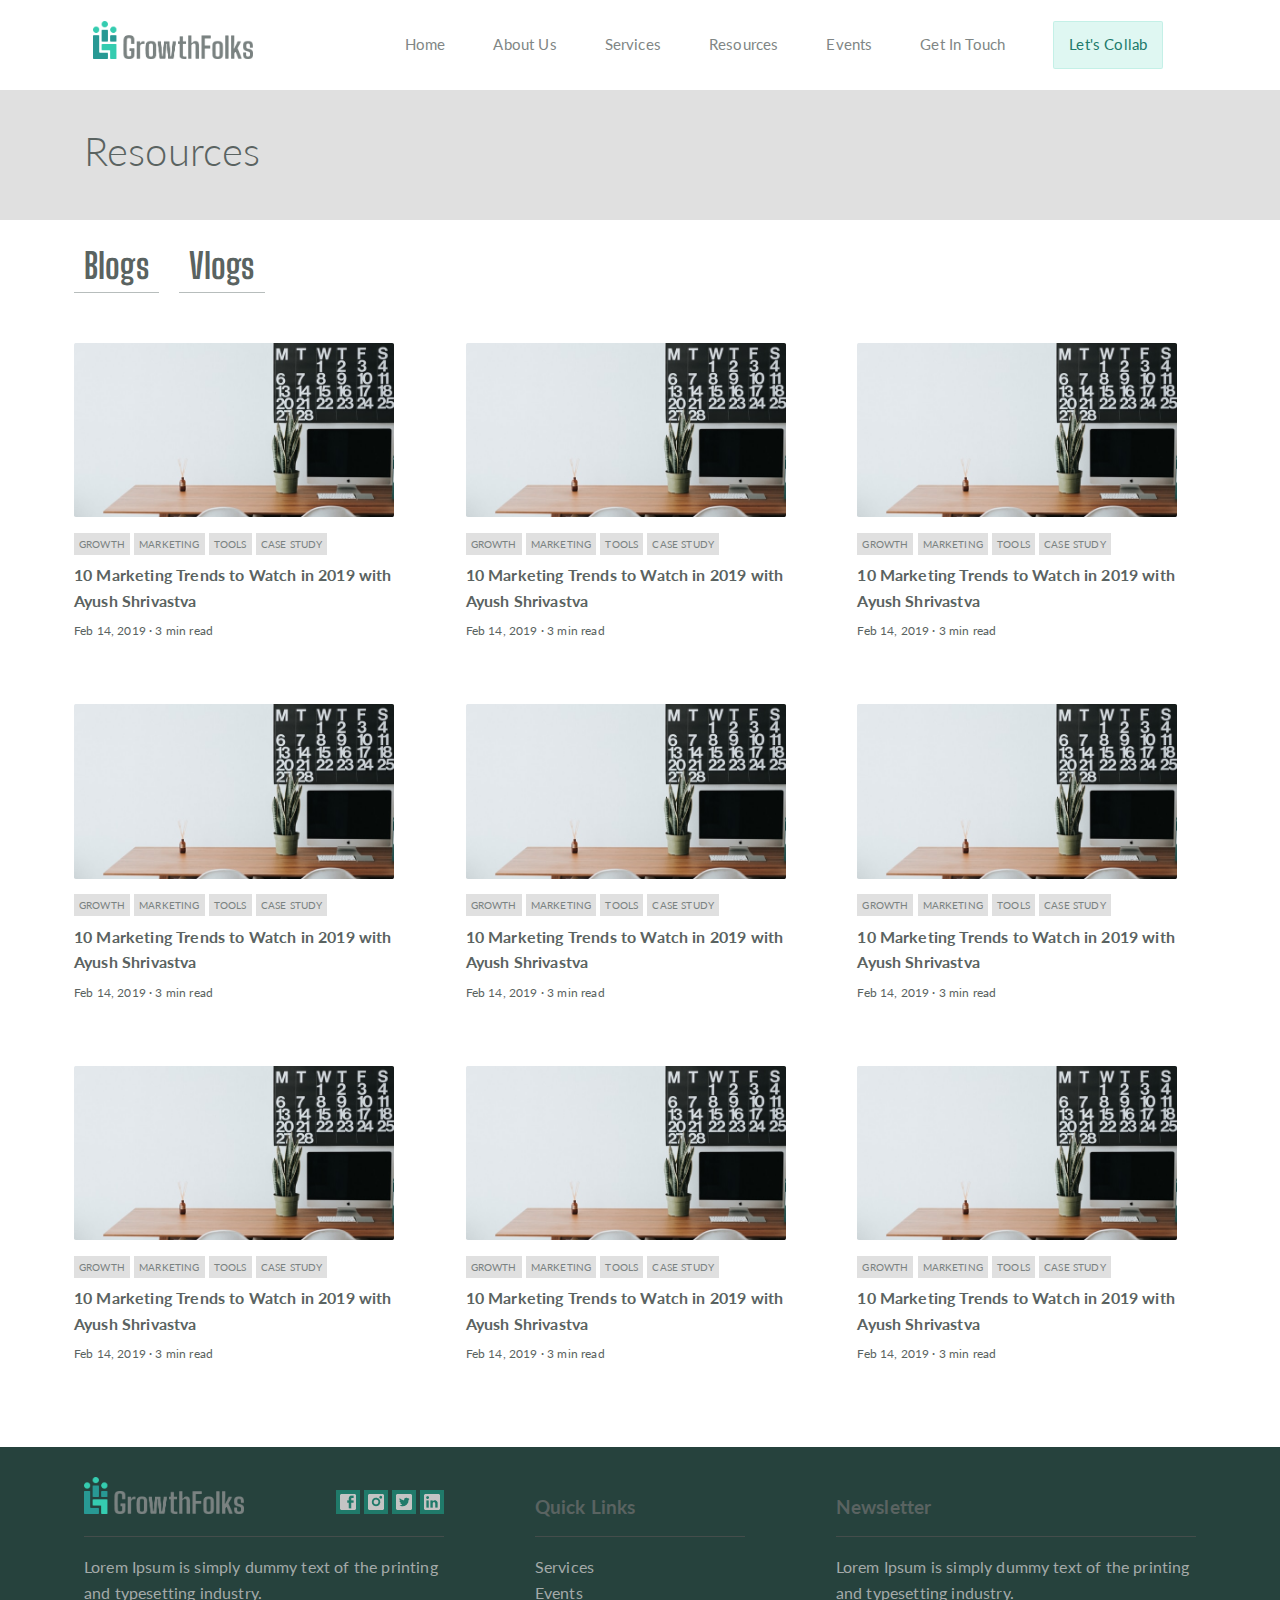
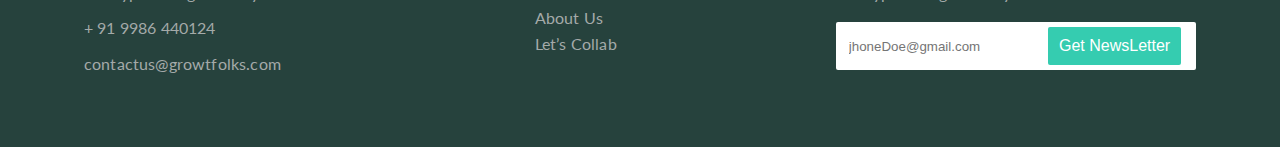
<file: GrothFloks/resources.html>
<!DOCTYPE html>
<html lang="en">
<head>
    <meta charset="UTF-8">
    <meta name="viewport" content="width=device-width, initial-scale=1.0">
    <link rel="stylesheet" href="../css/main.css">
    <link href="https://fonts.googleapis.com/css2?family=Big+Shoulders+Display:wght@300;400;500;600;700;800&family=Lato:wght@300;400&display=swap" rel="stylesheet">
    <link href="https://stackpath.bootstrapcdn.com/bootstrap/4.5.0/css/bootstrap.min.css" rel="stylesheet" integrity="sha384-9aIt2nRpC12Uk9gS9baDl411NQApFmC26EwAOH8WgZl5MYYxFfc+NcPb1dKGj7Sk" crossorigin="anonymous">
    <title>GrothFloks services</title>
</head>
<body>
    
    <!-- Header Section -->
    <header class="header">
        <div class="container">
            <div class="header_main">
                <div class="header_main--logo">
                    <a href="#"><img src="../details/logo.png" alt="GrowthFolks" class="logo"></a>
                </div>
                <nav class="header_main--nav">
                    <a href="index.html">Home</a>
                    <a href="about.html">About Us</a>
                    <a href="services.html">Services</a>
                    <a href="resources.html">Resources</a>
                    <a href="events.html">Events</a>
                    <a href="contact.html">Get In Touch</a>
                    <a href="" class="h-btn">Let's Collab</a>
                </nav>
                <div class="header_main--burger">
                    <div class="header_main--burger-menu"></div>
                </div>
            </div>
        </div>
    </header>


    <!-- Main -->
    <main>
        <!-- Header Section -->
        <section class="herobar">
            <div class="herobar_main">
                <div class="container">
                    <h1>Resources</h1>
                </div>
            </div>
        </section>

        <section class="blog_post">
            <div class="container">
                <div class="blog_post--toggel">
                    <div class="blog_post--toggel-btn">
                        <span><a href="">Blogs</a></span>
                    </div>
                    <div class="blog_post--toggel-btn">
                        <span><a href="">Vlogs</a></span>
                    </div>
                </div>


                <div class="blog_post--items">

                    <div class="resources_post">
                        <img src="../images/post-1.png" alt="" class="post_img">
                        <div class="tags">
                            <a href="" class="tags_links">GROWTH</a>
                            <a href="" class="tags_links">MARKETING</a>
                            <a href="" class="tags_links">TOOLS</a>
                            <a href="" class="tags_links">CASE STUDY</a>
                        </div>
                        <h3>10 Marketing Trends to Watch in 2019 with Ayush Shrivastva</h3>
                        <p class="date">Feb 14, 2019 · <span> 3 min read</span></p>
                    </div>


                    <div class="resources_post">
                        <img src="../images/post-1.png" alt="" class="post_img">
                        <div class="tags">
                            <a href="" class="tags_links">GROWTH</a>
                            <a href="" class="tags_links">MARKETING</a>
                            <a href="" class="tags_links">TOOLS</a>
                            <a href="" class="tags_links">CASE STUDY</a>
                        </div>
                        <h3>10 Marketing Trends to Watch in 2019 with Ayush Shrivastva</h3>
                        <p class="date">Feb 14, 2019 · <span> 3 min read</span></p>
                    </div>


                    <div class="resources_post">
                        <img src="../images/post-1.png" alt="" class="post_img">
                        <div class="tags">
                            <a href="" class="tags_links">GROWTH</a>
                            <a href="" class="tags_links">MARKETING</a>
                            <a href="" class="tags_links">TOOLS</a>
                            <a href="" class="tags_links">CASE STUDY</a>
                        </div>
                        <h3>10 Marketing Trends to Watch in 2019 with Ayush Shrivastva</h3>
                        <p class="date">Feb 14, 2019 · <span> 3 min read</span></p>
                    </div>

                    <div class="resources_post">
                        <img src="../images/post-1.png" alt="" class="post_img">
                        <div class="tags">
                            <a href="" class="tags_links">GROWTH</a>
                            <a href="" class="tags_links">MARKETING</a>
                            <a href="" class="tags_links">TOOLS</a>
                            <a href="" class="tags_links">CASE STUDY</a>
                        </div>
                        <h3>10 Marketing Trends to Watch in 2019 with Ayush Shrivastva</h3>
                        <p class="date">Feb 14, 2019 · <span> 3 min read</span></p>
                    </div>
                    <div class="resources_post">
                        <img src="../images/post-1.png" alt="" class="post_img">
                        <div class="tags">
                            <a href="" class="tags_links">GROWTH</a>
                            <a href="" class="tags_links">MARKETING</a>
                            <a href="" class="tags_links">TOOLS</a>
                            <a href="" class="tags_links">CASE STUDY</a>
                        </div>
                        <h3>10 Marketing Trends to Watch in 2019 with Ayush Shrivastva</h3>
                        <p class="date">Feb 14, 2019 · <span> 3 min read</span></p>
                    </div>
                    <div class="resources_post">
                        <img src="../images/post-1.png" alt="" class="post_img">
                        <div class="tags">
                            <a href="" class="tags_links">GROWTH</a>
                            <a href="" class="tags_links">MARKETING</a>
                            <a href="" class="tags_links">TOOLS</a>
                            <a href="" class="tags_links">CASE STUDY</a>
                        </div>
                        <h3>10 Marketing Trends to Watch in 2019 with Ayush Shrivastva</h3>
                        <p class="date">Feb 14, 2019 · <span> 3 min read</span></p>
                    </div>
                    <div class="resources_post">
                        <img src="../images/post-1.png" alt="" class="post_img">
                        <div class="tags">
                            <a href="" class="tags_links">GROWTH</a>
                            <a href="" class="tags_links">MARKETING</a>
                            <a href="" class="tags_links">TOOLS</a>
                            <a href="" class="tags_links">CASE STUDY</a>
                        </div>
                        <h3>10 Marketing Trends to Watch in 2019 with Ayush Shrivastva</h3>
                        <p class="date">Feb 14, 2019 · <span> 3 min read</span></p>
                    </div>
                    <div class="resources_post">
                        <img src="../images/post-1.png" alt="" class="post_img">
                        <div class="tags">
                            <a href="" class="tags_links">GROWTH</a>
                            <a href="" class="tags_links">MARKETING</a>
                            <a href="" class="tags_links">TOOLS</a>
                            <a href="" class="tags_links">CASE STUDY</a>
                        </div>
                        <h3>10 Marketing Trends to Watch in 2019 with Ayush Shrivastva</h3>
                        <p class="date">Feb 14, 2019 · <span> 3 min read</span></p>
                    </div>
                    <div class="resources_post">
                        <img src="../images/post-1.png" alt="" class="post_img">
                        <div class="tags">
                            <a href="" class="tags_links">GROWTH</a>
                            <a href="" class="tags_links">MARKETING</a>
                            <a href="" class="tags_links">TOOLS</a>
                            <a href="" class="tags_links">CASE STUDY</a>
                        </div>
                        <h3>10 Marketing Trends to Watch in 2019 with Ayush Shrivastva</h3>
                        <p class="date">Feb 14, 2019 · <span> 3 min read</span></p>
                    </div>
                    
                </div>
            </div>
        </section>

    </main>

     <!-- Footer Section -->
    <footer class="footer">
        <div class="container">
            <div class="footer_main">
                <div class="footer_main--head">
                    <div class="footer_main--head-sec f-sec-1">
                        <div class="head">
                            <div class="head_logo">
                                <img src="../details/logo.png" alt="" class="logo">
                            </div>
                            <div class="head_icons">
                                <a href=""><img src="../images/facebook.png" alt="" class="s-icon"></a>
                                <a href=""><img src="../images/instagram.png" alt="" class="s-icon"></a>
                                <a href=""><img src="../images/twitter.png" alt="" class="s-icon"></a>
                                <a href=""><img src="../images/linkedin.png" alt="" class="s-icon"></a>
                            </div>
                        </div>
                        <div class="bottom">
                            <p>Lorem Ipsum is simply dummy text of the printing and typesetting industry.</p>
                            <p>+ 91 9986 440124</p>
                            <p>contactus@growtfolks.com</p>
                        </div>

                    </div>
                    <div class="footer_main--head-sec f-sec-2">
                        <div class="head">
                           <h3>Quick Links</h3>
                        </div>
                        <div class="bottom">
                            <ul>
                                <li><a href="">Services</a></li>
                                <li><a href="">Events</a></li>
                                <li><a href="">About Us</a></li>
                                <li><a href="">Let’s Collab</a></li>
                            </ul>
                        </div>
                    </div>
                    <div class="footer_main--head-sec f-sec-1">
                        <div class="head">
                            <h3>Newsletter</h3>
                        </div>
                        <div class="bottom">
                            <div class="bottom">
                                <p>Lorem Ipsum is simply dummy text of the printing and typesetting industry.</p>
                                <div class="newsletter-box">
                                    <input type="text" class="newsletter-inp" placeholder="jhoneDoe@gmail.com">
                                    <button  class="newsletter-btn">Get NewsLetter</button>
                                </div>
                            </div>
                        </div>
                    </div>
                </div>
                <div class="footer_main--bottom">
                    <div class="footer_main--bottom-design">

                    </div>
                    <div class="footer_main--bottom-design">

                    </div>
                </div>
            </div>
        </div>
    </footer>
<script src="../js/app.js"></script>   
</body>
</html>
</file>
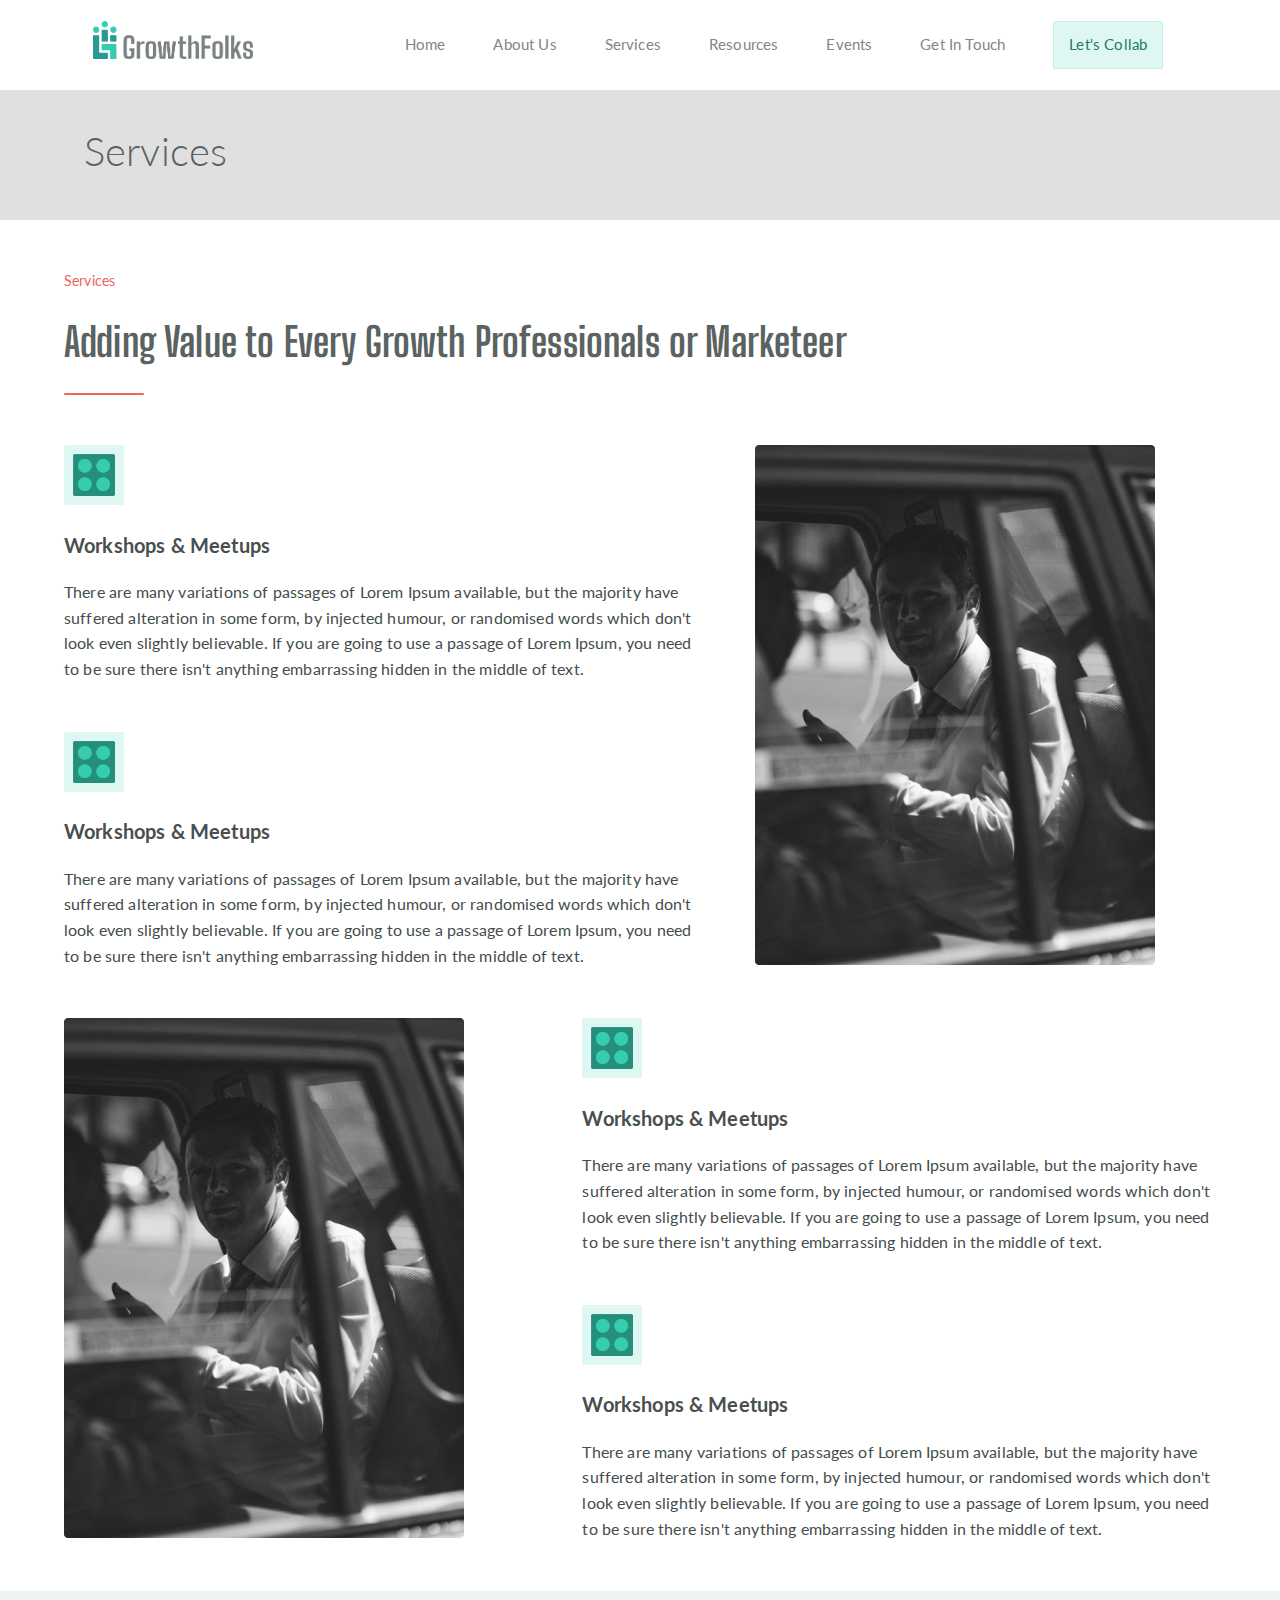
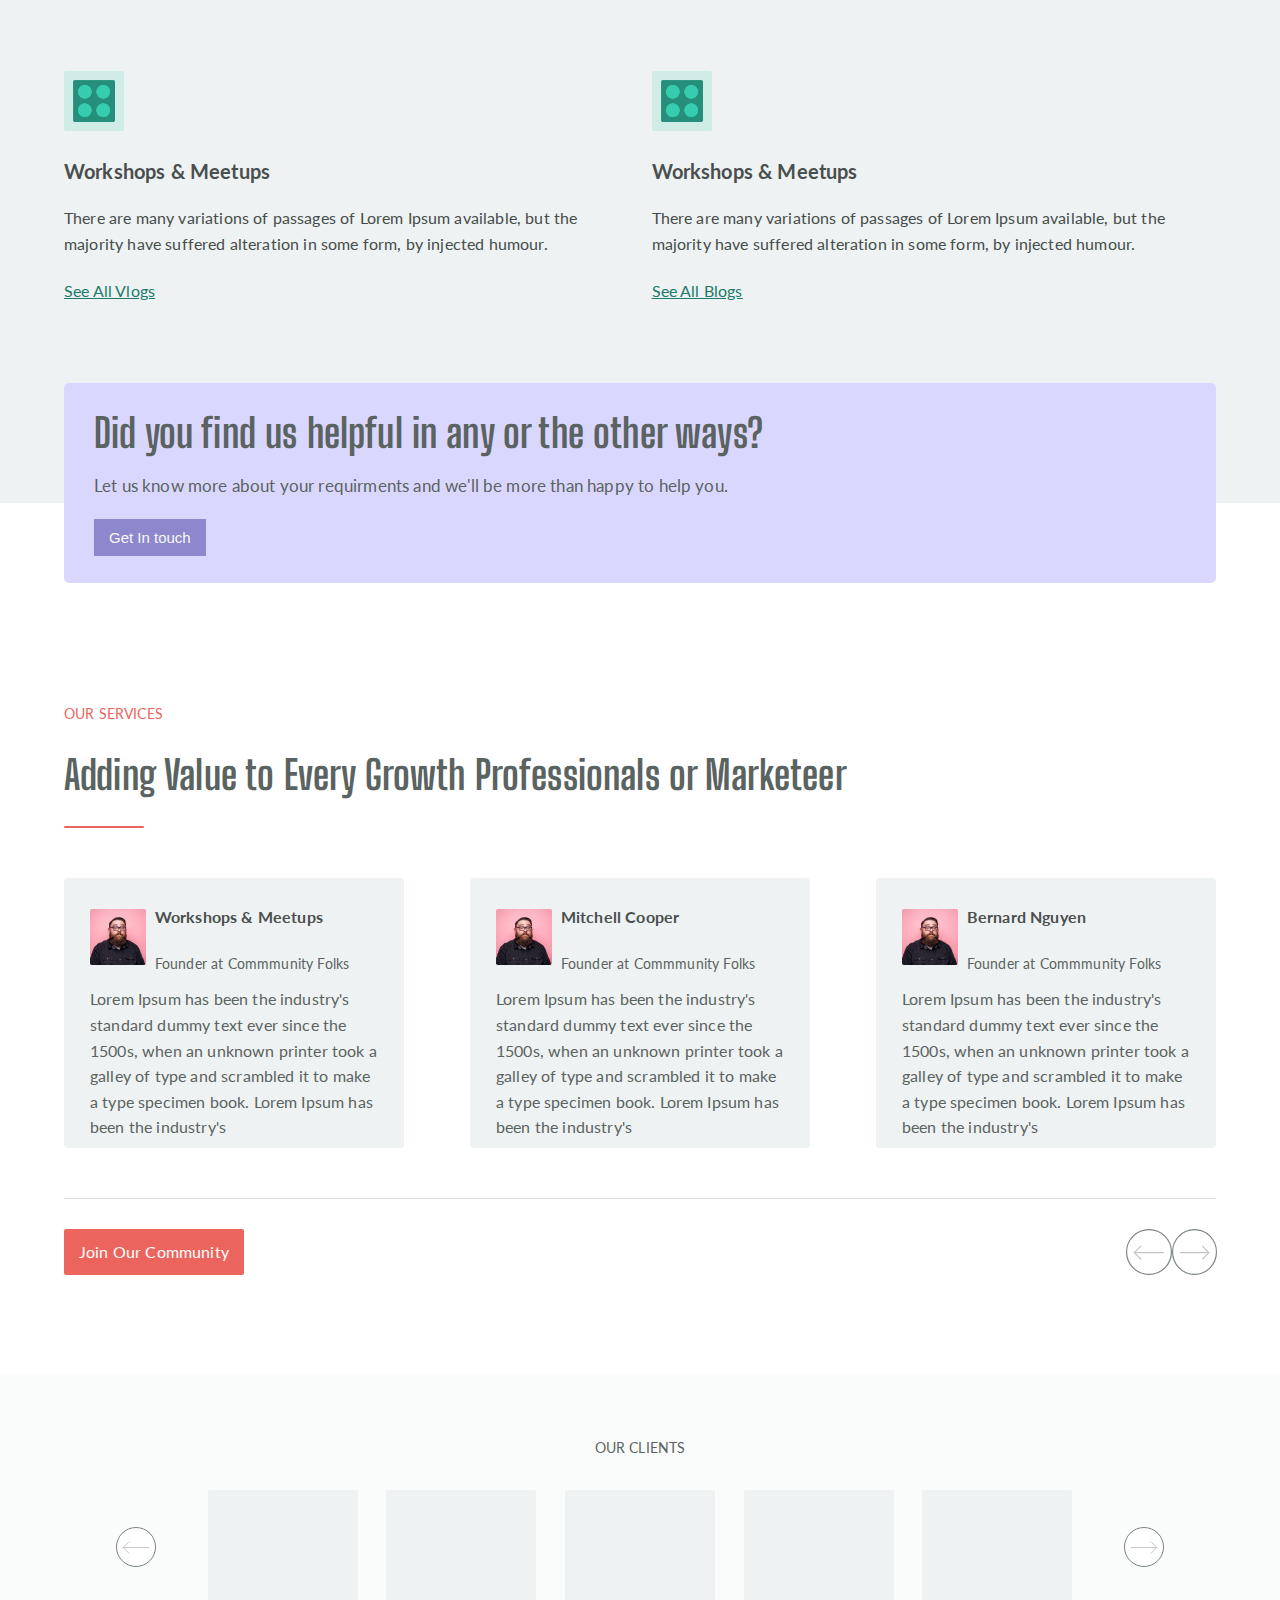
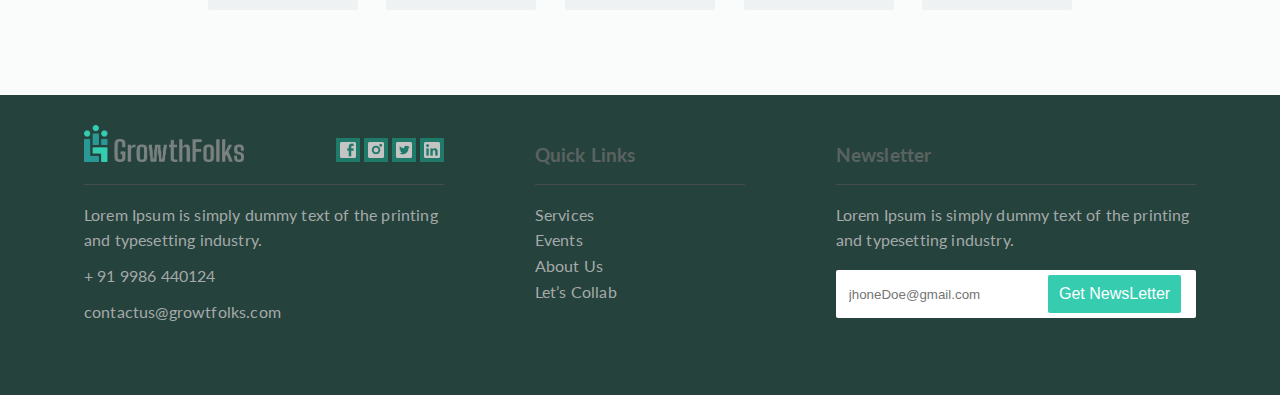
<file: GrothFloks/services.html>
<!DOCTYPE html>
<html lang="en">

<head>
    <meta charset="UTF-8">
    <meta name="viewport" content="width=device-width, initial-scale=1.0">
    <link rel="stylesheet" href="../css/main.css">
    <link
        href="https://fonts.googleapis.com/css2?family=Big+Shoulders+Display:wght@300;400;500;600;700;800&family=Lato:wght@300;400&display=swap"
        rel="stylesheet">
    <link href="htt1ps://stackpath.bootstrapcdn.com/bootstrap/4.5.0/css/bootstrap.min.css" rel="stylesheet"
        integrity="sha384-9aIt2nRpC12Uk9gS9baDl411NQApFmC26EwAOH8WgZl5MYYxFfc+NcPb1dKGj7Sk" crossorigin="anonymous">
    <title>GrothFloks services</title>
</head>

<body>

    <!-- Header Section -->
    <header class="header">
        <div class="container">
            <div class="header_main">
                <div class="header_main--logo">
                    <a href="#"><img src="../details/logo.png" alt="GrowthFolks" class="logo"></a>
                </div>
                <nav class="header_main--nav">
                    <a href="index.html">Home</a>
                    <a href="about.html">About Us</a>
                    <a href="services.html">Services</a>
                    <a href="resources.html">Resources</a>
                    <a href="events.html">Events</a>
                    <a href="contact.html">Get In Touch</a>
                    <a href="#" class="h-btn">Let's Collab</a>
                </nav>
                <div class="header_main--burger">
                    <div class="header_main--burger-menu"></div>
                </div>
            </div>
        </div>
    </header>

    <main>
        <section class="herobar">
            <div class="herobar_main">
                <div class="container">
                    <h1>Services</h1>
                </div>
            </div>
        </section>


        <section class="main_heading">
            <div class="container">
                <div class="base_heading">
                    <p class="base_heading--title">Services</p>
                    <h2 class="base_heading--h2">Adding Value to Every Growth Professionals or Marketeer</h2>
                    <div class="base_heading--underline"></div>
                </div>
            </div>
        </section>


        <section class="services_port">
            <div class="container">

                <!-- Main Section -->
                <div class="services_port--main">

                    <div class="services_port--main-content sec1-1">
                        <div class="content-sec">
                            <img src="../images/events-1.png" alt="" class="ser_item-img">
                            <h3 class="ser_item-h">Workshops & Meetups</h3>
                            <p class="ser_item-para">There are many variations of passages of Lorem Ipsum available, but
                                the majority have suffered alteration in some form, by injected humour, or randomised
                                words which don't look even slightly believable. If you are going to use a passage of
                                Lorem Ipsum, you need to be sure there isn't anything embarrassing hidden in the middle
                                of text.</p>
                        </div>
                        <div class="content-sec">
                            <img src="../images/events-1.png" alt="" class="ser_item-img">
                            <h3 class="ser_item-h">Workshops & Meetups</h3>
                            <p class="ser_item-para">There are many variations of passages of Lorem Ipsum available, but
                                the majority have suffered alteration in some form, by injected humour, or randomised
                                words which don't look even slightly believable. If you are going to use a passage of
                                Lorem Ipsum, you need to be sure there isn't anything embarrassing hidden in the middle
                                of text.</p>
                        </div>
                    </div>
                    <div class="services_port--main-img sec1-2">
                        <img src="../images/ser-img1.png" alt="" class="ser_img">
                    </div>
                </div>


                <div class="services_port--main">
                    <div class="services_port--main-content sec2-1">
                        <div class="content-sec">
                            <img src="../images/events-1.png" alt="" class="ser_item-img">
                            <h3 class="ser_item-h">Workshops & Meetups</h3>
                            <p class="ser_item-para">There are many variations of passages of Lorem Ipsum available, but
                                the majority have suffered alteration in some form, by injected humour, or randomised
                                words which don't look even slightly believable. If you are going to use a passage of
                                Lorem Ipsum, you need to be sure there isn't anything embarrassing hidden in the middle
                                of text.</p>
                        </div>
                        <div class="content-sec">
                            <img src="../images/events-1.png" alt="" class="ser_item-img">
                            <h3 class="ser_item-h">Workshops & Meetups</h3>
                            <p class="ser_item-para">There are many variations of passages of Lorem Ipsum available, but
                                the majority have suffered alteration in some form, by injected humour, or randomised
                                words which don't look even slightly believable. If you are going to use a passage of
                                Lorem Ipsum, you need to be sure there isn't anything embarrassing hidden in the middle
                                of text.</p>
                        </div>
                    </div>
                    <div class="services_port--main-img sec2-2">
                        <img src="../images/ser-img1.png" alt="" class="ser_img">
                    </div>
                </div>
            </div>



            <!-- Sub Section -->
            <div class="services_port--sub">
                <div class="container">
                    <div class="division-2">
                        <div class="services_port--sub-content">
                            <img src="../images/events-1.png" alt="" class="ser_item-img">
                            <h3 class="ser_item-h">Workshops & Meetups</h3>
                            <p class="ser_item-para">There are many variations of passages of Lorem Ipsum available, but
                                the majority have suffered alteration in some form, by injected humour.</p>
                            <a href="">See All Vlogs <i></i></a>
                        </div>
                        <div class="services_port--sub-content">
                            <img src="../images/events-1.png" alt="" class="ser_item-img">
                            <h3 class="ser_item-h">Workshops & Meetups</h3>
                            <p class="ser_item-para">There are many variations of passages of Lorem Ipsum available, but
                                the majority have suffered alteration in some form, by injected humour.</p>
                            <a href="">See All Blogs <i></i></a>
                        </div>
                    </div>
                </div>
            </div>

            <!-- Banner Section -->
            <div class="banner">
                <div class="banner_back"></div>
                <div class="container">
                    <div class="banner_main">
                        <h2>Did you find us helpful in any or the other ways?</h2>
                        <p>Let us know more about your requirments and we'll be more than happy to help you.</p>
                        <button class="btn">Get In touch</button>
                    </div>
                </div>
            </div>

        </section>

        <!-- Testimonials -->
        <div class="testimonial">
            <div class="container">
                <div class="testimonial_main">

                    <div class="base_heading">
                        <p class="base_heading--title">OUR SERVICES</p>
                        <h2 class="base_heading--h2">Adding Value to Every Growth Professionals or Marketeer</h2>
                        <div class="base_heading--underline"></div>
                    </div>

                    <div class="testimonial_main--items">

                        <div class="testimonial_item">
                            <div class="testimonial_item--head">
                                <div class="head--img">
                                    <img src="../images/boy-img1.png" alt="">
                                </div>
                                <div class="head--title">
                                    <h3 class="ser_item-h">Workshops & Meetups</h3>
                                    <p>Founder at Commmunity Folks</p>
                                </div>
                            </div>
                            <div class="testimonial_item--bottom">
                                <p>Lorem Ipsum has been the industry's standard dummy text ever since the 1500s, when an
                                    unknown printer took a galley of type and scrambled it to make a type specimen book.
                                    Lorem Ipsum has been the industry's</p>
                            </div>
                        </div>

                        <div class="testimonial_item">
                            <div class="testimonial_item--head">
                                <div class="head--img">
                                    <img src="../images/boy-img1.png" alt="">
                                </div>
                                <div class="head--title">
                                    <h3 class="ser_item-h">Mitchell Cooper</h3>
                                    <p>Founder at Commmunity Folks</p>
                                </div>
                            </div>
                            <div class="testimonial_item--bottom">
                                <p>Lorem Ipsum has been the industry's standard dummy text ever since the 1500s, when an
                                    unknown printer took a galley of type and scrambled it to make a type specimen book.
                                    Lorem Ipsum has been the industry's</p>
                            </div>
                        </div>


                        <div class="testimonial_item">
                            <div class="testimonial_item--head">
                                <div class="head--img">
                                    <img src="../images/boy-img1.png" alt="">
                                </div>
                                <div class="head--title">
                                    <h3 class="ser_item-h">Bernard Nguyen</h3>
                                    <p>Founder at Commmunity Folks</p>
                                </div>
                            </div>
                            <div class="testimonial_item--bottom">
                                <p>Lorem Ipsum has been the industry's standard dummy text ever since the 1500s, when an
                                    unknown printer took a galley of type and scrambled it to make a type specimen book.
                                    Lorem Ipsum has been the industry's</p>
                            </div>
                        </div>

                    </div>

                    <div class="bottom_bar">
                        <div class="bottom_bar--left">
                            <div class="page-btn">
                                <a href="">Join Our Community</a>
                            </div>
                        </div>
                        <div class="bottom_bar--right">
                            <img src="../images/left.svg" alt="" class="left_move">
                            <img src="../images/right.svg" alt="" class="right_move">
                        </div>
                    </div>

                </div>
            </div>
        </div>



        <!-- Client -->
        <div class="client">
            <div class="container">
                <div class="client_head">
                    <p>OUR CLIENTS</p>
                </div>

                <div class="client_gallery">
                    <div class="client_gallery--left">
                        <img src="../images/left.svg" alt="">
                    </div>
                    <div class="client_gallery--mid">
                        <div class="gallery-item"></div>
                        <div class="gallery-item"></div>
                        <div class="gallery-item"></div>
                        <div class="gallery-item"></div>
                        <div class="gallery-item"></div>
                    </div>
                    <div class="client_gallery--right">
                        <img src="../images/right.svg" alt="">
                    </div>
                </div>

            </div>
        </div>






    </main>

    <!-- Footer Section -->
    <footer class="footer">
        <div class="container">
            <div class="footer_main">
                <div class="footer_main--head">
                    <div class="footer_main--head-sec f-sec-1">
                        <div class="head">
                            <div class="head_logo">
                                <img src="../details/logo.png" alt="" class="logo">
                            </div>
                            <div class="head_icons">
                                <a href=""><img src="../images/facebook.png" alt="" class="s-icon"></a>
                                <a href=""><img src="../images/instagram.png" alt="" class="s-icon"></a>
                                <a href=""><img src="../images/twitter.png" alt="" class="s-icon"></a>
                                <a href=""><img src="../images/linkedin.png" alt="" class="s-icon"></a>
                            </div>
                        </div>
                        <div class="bottom">
                            <p>Lorem Ipsum is simply dummy text of the printing and typesetting industry.</p>
                            <p>+ 91 9986 440124</p>
                            <p>contactus@growtfolks.com</p>
                        </div>

                    </div>
                    <div class="footer_main--head-sec f-sec-2">
                        <div class="head">
                            <h3>Quick Links</h3>
                        </div>
                        <div class="bottom">
                            <ul>
                                <li><a href="">Services</a></li>
                                <li><a href="">Events</a></li>
                                <li><a href="">About Us</a></li>
                                <li><a href="">Let’s Collab</a></li>
                            </ul>
                        </div>
                    </div>
                    <div class="footer_main--head-sec f-sec-1">
                        <div class="head">
                            <h3>Newsletter</h3>
                        </div>
                        <div class="bottom">
                            <div class="bottom">
                                <p>Lorem Ipsum is simply dummy text of the printing and typesetting industry.</p>
                                <div class="newsletter-box">
                                    <input type="text" class="newsletter-inp" placeholder="jhoneDoe@gmail.com">
                                    <button class="newsletter-btn">Get NewsLetter</button>
                                </div>
                            </div>
                        </div>
                    </div>
                </div>
                <div class="footer_main--bottom">
                    <div class="footer_main--bottom-design">

                    </div>
                    <div class="footer_main--bottom-design">

                    </div>
                </div>
            </div>
        </div>
    </footer>
    <script src="../js/app.js"></script>
</body>

</html>
</file>
<file: css/main.css>
*, *::after, *::before {
  margin: 0;
  padding: 0;
  box-sizing: border-box;
}

html {
  font-size: 62.5%;
}

.logo {
  width: 16rem;
}

.newsletter-box {
  margin-top: 1.7rem;
  background-color: #fff;
  padding: .5rem;
  border-radius: 2px;
}

.newsletter-box .newsletter-inp {
  border: none;
  padding: .8rem;
  width: 58%;
  border-radius: 2px;
}

.newsletter-box .newsletter-btn {
  box-sizing: border-box;
  cursor: pointer;
  width: 38%;
  border: none;
  padding: 1rem;
  border-radius: 2px;
  background-color: #35CCB0;
  font-size: 1.6rem;
  color: #FFFFFF;
}

.herobar_main {
  position: relative;
  height: 13rem;
  background-color: #E0E0E0;
}

.herobar_main h1 {
  position: absolute;
  top: 38%;
  font-size: 4rem;
  font-family: 'Lato', sans-serif;
  padding-left: 2rem;
  font-weight: 300;
}

@media only screen and (max-width: 700px) {
  .herobar_main {
    height: 10rem;
  }
  .herobar_main h1 {
    font-size: 3rem;
  }
}

.main_heading {
  margin: 5rem 0rem;
}

.banner {
  background-color: #EFF2F2;
  height: 12rem;
  margin-bottom: 20rem;
}

.banner_main {
  padding: 2rem 3rem;
  height: 20rem;
  border-radius: 5px;
  background-color: #DAD7FF;
}

.banner_main h2 {
  font-family: 'Big Shoulders Display', cursive;
  font-size: 4rem;
  font-weight: bold;
  line-height: 150%;
  margin-bottom: 2.1rem;
  color: #5A6361;
  margin-bottom: 1rem;
}

.banner_main p {
  font-size: 1.7rem;
}

.banner_main .btn {
  padding: 1rem 1.5rem;
  background: #8D87CD;
  border: none;
  color: #f7f7f7;
  font-size: 1.5rem;
  margin-top: 2rem;
  cursor: pointer;
}

body {
  font-family: 'Lato', sans-serif;
  font-style: normal;
  font-weight: normal;
  font-size: 1.6rem !important;
  line-height: 160%;
  color: #5A6361;
  letter-spacing: 0.01em;
}

.base_heading--title {
  font-family: 'Lato', sans-serif;
  font-size: 1.4rem;
  font-weight: normal;
  line-height: 150%;
  margin-bottom: 2.1rem;
  color: #EB655E;
  margin-bottom: 2.1rem;
}

.base_heading--h2 {
  font-family: 'Big Shoulders Display', cursive;
  font-size: 4rem;
  font-weight: bold;
  line-height: 150%;
  margin-bottom: 2.1rem;
  color: #5A6361;
  margin-bottom: 2.1rem;
}

.base_heading--underline {
  background-color: #EB655E;
  width: 8rem;
  height: 2px;
  border-radius: 2px;
  margin-bottom: 2.1rem;
}

@media only screen and (max-width: 900px) {
  .base_heading {
    text-align: center;
  }
  .base_heading--underline {
    margin-left: 40%;
  }
}

.container {
  max-width: 1260px;
  width: 90%;
  margin: 0 auto;
}

.division-2 {
  display: flex;
  justify-content: space-between;
  align-items: center;
}

.bottom_bar {
  margin-top: 2.5rem;
  padding-top: 3rem;
  border-top: 1px solid #E0E0E0;
  display: flex;
  justify-content: space-between;
}

.bottom_bar--left .page-btn {
  font-family: 'Lato', sans-serif;
  padding: 1rem 1.5rem;
  color: #fff;
  background: #EB655E;
  border: 1px solid 0;
  border-radius: 2px;
  text-decoration: none;
}

.bottom_bar--left .page-btn a {
  text-decoration: none;
  color: #fff;
}

.bottom_bar--right {
  width: 9rem;
  display: flex;
  justify-content: space-between;
}

@media only screen and (max-width: 900px) {
  .bottom_bar {
    flex-direction: column;
    align-items: center;
  }
  .bottom_bar--right {
    display: none;
  }
}

.ser_item-img {
  width: 6rem;
  margin-bottom: 2.1rem;
}

.ser_item-h {
  font-size: 2rem;
  margin-bottom: 2.1rem;
  color: #494F4E;
}

.ser_item-para {
  font-size: 1.6rem;
  margin-bottom: 2.1rem;
  color: #444D4B;
}

.header {
  width: 100%;
  display: flex;
  align-items: center;
  font-size: 1rem;
}

.header_main {
  height: 9rem;
  display: flex;
  justify-content: space-around;
  align-items: center;
}

.header_main--logo {
  width: 20%;
}

.header_main--nav {
  width: 70%;
  display: flex;
  justify-content: space-around;
  align-items: center;
}

.header_main--nav a {
  text-decoration: none;
  font-size: 1.5rem;
  color: #808685;
}

.header_main--nav .h-btn {
  color: #207A6A;
  padding: 1rem 1.5rem;
  background: rgba(53, 204, 176, 0.16);
  border: 1px solid rgba(53, 204, 176, 0.16);
  border-radius: 2px;
}

.header_main--burger {
  cursor: pointer;
  width: 4rem;
  height: 4rem;
  position: relative;
  display: none;
}

.header_main--burger-menu {
  position: absolute;
  top: 50%;
  left: 50%;
  transform: translate(-50%, -50%);
  width: 2.8rem;
  height: 4px;
  border-radius: 2px;
  position: relative;
  background-color: #c9c6c5;
  transition: all 0.5s ease-in-out;
}

.header_main--burger-menu::before {
  content: '';
  position: absolute;
  top: -8px;
  width: 2.8rem;
  height: 4px;
  border-radius: 2px;
  background-color: #646363;
  transition: all 0.5s ease-in-out;
}

.header_main--burger-menu::after {
  content: '';
  position: absolute;
  top: 8px;
  width: 2.4rem;
  height: 4px;
  border-radius: 2px;
  background-color: #adabaa;
  transition: all 0.5s ease-in-out;
}

.header_main--burger-menu.open {
  background-color: transparent;
}

.header_main--burger-menu.open.open::before {
  transform: rotate(-45deg) translateY(11px);
}

.header_main--burger-menu.open.open::after {
  transform: rotate(45deg) translateY(-11px);
  width: 2.8rem;
}

@media only screen and (max-width: 900px) {
  .header_main--nav {
    visibility: hidden;
  }
  .header_main--nav.open {
    position: fixed;
    top: 0;
    flex-direction: column;
    width: 100vh;
    height: 100vh;
    background-color: #eee;
    z-index: 2;
    transform: translatY(100%);
    visibility: visible;
    overflow: hidden;
    transition: all 0.5s ease-in-out;
  }
  .header_main--burger {
    display: block;
  }
  .header_main--burger-menu {
    position: absolute;
    top: 50%;
    left: 50%;
    transform: translate(-50%, -50%);
    width: 2.8rem;
    height: 4px;
    border-radius: 2px;
    z-index: 3;
    position: relative;
    background-color: #c9c6c5;
    transition: all 0.5s ease-in-out;
  }
  .header_main--burger-menu::before {
    content: '';
    position: absolute;
    top: -8px;
    width: 2.8rem;
    height: 4px;
    border-radius: 2px;
    background-color: #646363;
    transition: all 0.5s ease-in-out;
  }
  .header_main--burger-menu::after {
    content: '';
    position: absolute;
    top: 8px;
    width: 2.4rem;
    height: 4px;
    border-radius: 2px;
    background-color: #adabaa;
    transition: all 0.5s ease-in-out;
  }
  .header_main--burger-menu.open {
    background-color: transparent;
  }
  .header_main--burger-menu.open.open::before {
    transform: rotate(-45deg) translateY(11px);
  }
  .header_main--burger-menu.open.open::after {
    transform: rotate(45deg) translateY(-11px);
    width: 2.8rem;
  }
}

.hero {
  min-height: 60rem;
}

.hero_back {
  background: #FAFCFC;
  min-height: 55rem;
}

.hero_main {
  display: flex;
  justify-content: space-around;
  height: 53.6rem;
}

.hero_main--heading {
  position: relative;
  width: 48%;
}

.hero_main--heading .d-box-r {
  width: 17.2rem;
  height: 7.2rem;
  background-color: #FFB468;
  border-radius: 2px;
  position: absolute;
  top: 8.8rem;
}

.hero_main--heading .heading-box {
  position: absolute;
  top: 12.1rem;
  left: 2.6rem;
}

.hero_main--heading .heading-box-h1 {
  font-family: 'Big Shoulders Display', cursive;
  font-size: 4.4rem;
  font-weight: 800;
  line-height: 142%;
  margin-bottom: 2.1rem;
  color: #26423D;
  word-spacing: .3rem;
}

.hero_main--heading .heading-box-p {
  font-family: 'Lato', sans-serif;
  font-size: 1.6rem;
  font-weight: normal;
  line-height: 160%;
  margin-bottom: 2.1rem;
  color: #7A8281;
  letter-spacing: 0.01em;
}

.hero_main--heading .heading-box-btn {
  font-family: 'Lato', sans-serif;
  padding: 1rem 1.5rem;
  color: #fff;
  background: #35CCB0;
  border: 1px solid #35CCB0;
  border-radius: 2px;
  text-decoration: none;
}

.hero_main--img {
  width: 48%;
  position: relative;
}

.hero_main--img .d-box-l-1 {
  width: 8rem;
  height: 13.6rem;
  background-color: #EB655E;
  border-radius: 2px;
  position: absolute;
  top: 5.3rem;
}

.hero_main--img .hero_img-box {
  width: 46.4rem;
  height: 55rem;
  border-radius: 2px;
  background-color: #aa2929;
  z-index: 1;
  position: absolute;
  top: 8.8rem;
  left: 4.8rem;
}

.hero_main--img .hero_img-box img {
  width: 100%;
  height: 100%;
}

.hero_main--img .d-box-l-2 {
  width: 13.6rem;
  height: 13.6rem;
  background-color: #FFB468;
  border-radius: 2px;
  position: absolute;
  top: 46rem;
  left: 42rem;
}

@media only screen and (max-width: 900px) {
  .hero_back {
    min-height: 40rem;
  }
  .hero_main {
    flex-direction: column;
    justify-content: center;
    align-items: center;
    height: 120rem;
  }
  .hero_main--heading {
    width: 100%;
    height: 49rem;
  }
  .hero_main--heading .d-box-r {
    top: 6rem;
    left: 4rem;
  }
  .hero_main--heading .heading-box {
    top: 9.5rem;
    text-align: center;
  }
  .hero_main--img {
    width: 100%;
    height: 59rem;
  }
  .hero_main--img .d-box-l-1 {
    top: 3rem;
  }
  .hero_main--img .hero_img-box {
    width: 29rem;
    height: 44rem;
    top: 7rem;
    left: 2rem;
  }
  .hero_main--img .d-box-l-2 {
    width: 9rem;
    height: 13.6rem;
    top: 40rem;
    left: 24rem;
  }
}

.about {
  margin: 10rem 0;
}

.about_main--detail {
  display: flex;
  justify-content: space-between;
  align-items: center;
}

.about_main--detail-text {
  width: 47%;
}

.about_main--detail-text p {
  padding-bottom: 3rem;
}

.about_main--detail-text .about-btn {
  font-family: 'Lato', sans-serif;
  padding: 1rem 1.5rem;
  color: #fff;
  background: #EB655E;
  border: 1px solid 0;
  border-radius: 2px;
  text-decoration: none;
}

.about_main--detail-show {
  width: 49%;
  display: flex;
  justify-content: space-evenly;
  flex-wrap: wrap;
}

.about_main--detail-show .show_item {
  width: 17rem;
  height: 11rem;
  position: relative;
  background-color: #FAFCFC;
  border-radius: 2px;
  margin: .6rem;
}

.about_main--detail-show .show_item--head {
  width: 80%;
  text-align: center;
  position: absolute;
  top: 50%;
  left: 50%;
  transform: translate(-50%, -50%);
}

.about_main--detail-show .show_item--head-num {
  font-family: 'Big Shoulders Display', cursive;
  font-size: 2.5rem;
  font-weight: bold;
  color: #207A6A;
  margin-bottom: 1rem;
}

.about_main--detail-show .show_item--head-cap {
  font-family: 'Lato', sans-serif;
  font-style: normal;
  font-weight: bold;
  font-size: 1.4rem;
}

.about_main--detail-show .show_item--head .span-item {
  display: block;
  width: 100%;
}

.about_calender {
  min-height: 32rem;
  background-color: #FAFCFC;
}

.about_calender_head {
  font-size: 1.4rem;
  padding-top: 6rem;
  text-align: center;
}

.about_calender_main {
  margin-top: 3rem;
  display: flex;
  justify-content: space-between;
  align-items: center;
}

.about_calender_main--left {
  width: 8%;
  text-align: right;
}

.about_calender_main--mid {
  width: 80%;
  display: flex;
  justify-content: space-evenly;
  align-items: center;
}

.about_calender_main--mid .item {
  width: 15rem;
  height: 12rem;
  border-radius: .2rem;
  background-color: #EFF2F2;
}

.about_calender_main--right {
  width: 8%;
}

@media only screen and (max-width: 900px) {
  .about_main--detail {
    flex-direction: column;
    justify-content: space-between;
    align-items: center;
  }
  .about_main--detail-text {
    width: 100%;
    height: 35rem;
    text-align: center;
  }
  .about_main--detail-show {
    width: 100%;
  }
}

.gallery {
  min-height: 50rem;
  margin: 5rem 0;
  display: flex;
  justify-content: center;
  align-items: center;
}

.gallery_main {
  min-height: 43rem;
  display: flex;
  justify-content: space-around;
  align-items: center;
}

.gallery_main .g-sec-1 {
  width: 37%;
  display: flex;
  justify-content: space-evenly;
  flex-wrap: wrap;
}

.gallery_main .g-sec-1-img1 {
  width: 42%;
  margin: .5rem;
}

.gallery_main .g-sec-1-img2 {
  width: 52%;
  margin: .5rem;
}

.gallery_main .g-sec-1-img3 {
  width: 96%;
  margin: .5rem;
}

.gallery_main .g-sec-2 {
  width: 37%;
}

.gallery_main .g-sec-2-img1 {
  width: 97%;
  margin: .5rem;
}

.gallery_main .g-sec-3 {
  width: 22%;
}

.gallery_main .g-sec-3-img1 {
  width: 96%;
  margin-top: .5rem;
}

.gallery_main .g-sec-3-img2 {
  width: 96%;
  height: 45%;
  margin-top: 1rem;
}

.gallery_main--sec {
  height: 100%;
}

@media only screen and (max-width: 900px) {
  .gallery {
    min-height: 100rem;
  }
  .gallery_main {
    flex-direction: column;
    justify-content: space-evenly;
    min-height: 80rem;
  }
  .gallery_main .g-sec-1 {
    width: 100%;
  }
  .gallery_main .g-sec-2 {
    width: 100%;
  }
  .gallery_main .g-sec-3 {
    width: 100%;
  }
  .gallery_main .g-sec-3-img1 {
    margin: .5rem;
  }
  .gallery_main .g-sec-3-img2 {
    margin: 1rem;
  }
  .gallery_main--sec {
    height: 100%;
  }
}

.services {
  min-height: 50rem;
  margin: 10rem 0;
}

.services_main--text {
  margin-bottom: 3rem;
}

.services_main--comp {
  display: flex;
  justify-content: space-evenly;
}

.services_main--comp-item {
  width: 22%;
}

.services_main--comp-item .ser_item-img {
  width: 6rem;
  margin-bottom: 1rem;
}

.services_main--comp-item .ser_item-h {
  font-size: 1.6rem;
  margin-bottom: 1rem;
}

.services_main--comp-item .ser_item-para {
  font-size: 1.4rem;
}

@media only screen and (max-width: 900px) {
  .services_main--text {
    text-align: center;
  }
  .services_main--comp {
    flex-direction: column;
    align-items: center;
  }
  .services_main--comp-item {
    width: 60%;
    text-align: center;
    margin-bottom: 1rem;
  }
  .services_main--comp-item .ser_item-img {
    width: 8rem;
  }
}

.resources {
  background: #EFF2F2;
  margin: 10rem 0;
  height: 67rem;
}

.resources_main--content {
  display: flex;
  justify-content: space-between;
  align-items: center;
}

.resources_main--content .base_heading {
  width: 70%;
}

.resources_main--content .res_btn {
  width: 23%;
  text-align: right;
}

.resources_main--content .res_btn--link {
  padding: 1rem 3rem;
  border-radius: 2px;
  color: #207A6A;
  text-decoration: none;
  background: rgba(53, 204, 176, 0.16);
  border: 1px solid #207A6A;
}

.resources_main--posts {
  margin: 2rem 0;
  display: flex;
  justify-content: space-between;
  align-items: center;
}

.resources_main--posts .resources_post {
  padding: 1rem;
  width: 32%;
}

.resources_main--posts .resources_post .post_img {
  width: 32rem;
  margin-bottom: .5rem;
}

.resources_main--posts .resources_post .tags {
  margin-bottom: .5rem;
}

.resources_main--posts .resources_post .tags_links {
  text-decoration: none;
  font-size: 1rem;
  padding: .5rem;
  color: #7A8281;
  background-color: #E0E0E0;
}

.resources_main--posts .resources_post h3 {
  margin-bottom: .5rem;
  font-size: 1.6rem;
}

.resources_main--posts .resources_post .date {
  font-size: 1.2rem;
}

@media only screen and (max-width: 700px) {
  .resources {
    height: 145rem;
  }
  .resources_main--content {
    flex-direction: column;
  }
  .resources_main--content .base_heading {
    width: 100%;
  }
  .resources_main--content .res_btn {
    width: 100%;
    height: 8rem;
    text-align: center;
    padding-top: 2.3rem;
  }
  .resources_main--posts {
    flex-direction: column;
  }
  .resources_main--posts .resources_post {
    width: 100%;
    text-align: center;
  }
  .resources_main--posts .resources_post .post_img {
    width: 30rem;
    margin-bottom: .5rem;
  }
}

.blog_post--toggel {
  display: flex;
  justify-content: space-between;
  align-items: center;
  justify-content: start;
}

.blog_post--toggel-btn {
  padding: 2rem 1rem;
}

.blog_post--toggel-btn span {
  padding: 1rem;
  border-bottom: 1px solid #B7BDBC;
}

.blog_post--toggel-btn span a {
  text-decoration: none;
  font-family: 'Big Shoulders Display', cursive;
  font-size: 4rem;
  font-weight: bold;
  line-height: 150%;
  margin-bottom: 2.1rem;
  color: #5A6361;
  font-size: 3.5rem;
}

.blog_post--items {
  min-height: 50rem;
  display: flex;
  justify-content: space-between;
  align-items: center;
  flex-wrap: wrap;
  margin-bottom: 5rem;
}

.blog_post--items .resources_post {
  padding: 1rem;
  margin: 2rem 0rem;
  width: 32%;
}

.blog_post--items .resources_post .post_img {
  width: 32rem;
  margin-bottom: .5rem;
}

.blog_post--items .resources_post .tags {
  margin-bottom: .5rem;
}

.blog_post--items .resources_post .tags_links {
  text-decoration: none;
  font-size: 1rem;
  padding: .5rem;
  color: #7A8281;
  background-color: #E0E0E0;
}

.blog_post--items .resources_post h3 {
  margin-bottom: .5rem;
  font-size: 1.6rem;
}

.blog_post--items .resources_post .date {
  font-size: 1.2rem;
}

@media only screen and (max-width: 700px) {
  .blog_post--toggel-btn {
    padding: 2rem 1rem;
  }
  .blog_post--toggel-btn span {
    padding: 1rem;
    border-bottom: 1px solid #B7BDBC;
  }
  .blog_post--toggel-btn span a {
    text-decoration: none;
    font-family: 'Big Shoulders Display', cursive;
    font-size: 4rem;
    font-weight: bold;
    line-height: 150%;
    margin-bottom: 2.1rem;
    color: #5A6361;
    font-size: 3rem;
  }
  .blog_post--items {
    flex-direction: column;
    flex-wrap: wrap;
    margin-bottom: 5rem;
  }
  .blog_post--items .resources_post {
    width: 99%;
    text-align: center;
  }
  .blog_post--items .resources_post .post_img {
    width: 32rem;
    margin-bottom: .5rem;
  }
  .blog_post--items .resources_post .tags {
    margin-bottom: .5rem;
  }
  .blog_post--items .resources_post .tags_links {
    text-decoration: none;
    font-size: 1rem;
    padding: .5rem;
    color: #7A8281;
    background-color: #E0E0E0;
  }
  .blog_post--items .resources_post h3 {
    margin-bottom: .5rem;
    font-size: 1.6rem;
  }
  .blog_post--items .resources_post .date {
    font-size: 1.2rem;
  }
}

.testimonial {
  margin: 10rem 0;
}

.testimonial_main--items {
  margin: 5rem 0;
  display: flex;
  justify-content: space-between;
}

.testimonial_main--items .testimonial_item {
  padding: 2.6rem;
  width: 34rem;
  height: 27rem;
  background: #EFF2F2;
  border-radius: 4px;
}

.testimonial_main--items .testimonial_item--head {
  width: 90%;
  display: flex;
  justify-content: space-between;
  align-items: center;
  margin-bottom: 1rem;
}

.testimonial_main--items .testimonial_item--head .head--title h3 {
  font-size: 1.6rem;
}

.testimonial_main--items .testimonial_item--head .head--title p {
  font-size: 1.4rem;
}

@media only screen and (max-width: 900px) {
  .testimonial_main--items {
    flex-direction: column;
    align-items: center;
  }
  .testimonial_main--items .testimonial_item {
    margin-bottom: 2rem;
  }
}

.client {
  min-height: 32rem;
  background-color: #FAFCFC;
}

.client_head {
  font-size: 1.4rem;
  padding-top: 6rem;
  text-align: center;
}

.client_gallery {
  margin-top: 3rem;
  display: flex;
  justify-content: space-between;
  align-items: center;
}

.client_gallery--left {
  width: 8%;
  text-align: right;
}

.client_gallery--mid {
  width: 80%;
  display: flex;
  justify-content: space-evenly;
  align-items: center;
}

.client_gallery--mid .gallery-item {
  width: 15rem;
  height: 12rem;
  border-radius: .2rem;
  background-color: #EFF2F2;
}

.client_gallery--right {
  width: 8%;
}

.footer {
  min-height: 30rem;
  background-color: #26423D;
}

.footer_main--head {
  display: flex;
  justify-content: space-between;
  align-items: start;
}

.footer_main--head .f-sec-1 {
  width: 33%;
}

.footer_main--head .f-sec-2 {
  width: 20%;
}

.footer_main--head-sec {
  padding: 1rem;
  margin: 1rem;
}

.footer_main--head-sec .head {
  display: flex;
  justify-content: space-between;
  align-items: flex-end;
  padding-bottom: 1.5rem;
  border-bottom: 1px solid #444D4B;
  height: 7rem;
}

.footer_main--head-sec .head .head_icons .s-icon {
  background: #207A6A;
}

.footer_main--head-sec .bottom {
  margin-top: 1.7rem;
  color: #A4AAA9;
}

.footer_main--head-sec .bottom p {
  margin-top: 1rem;
}

.footer_main--head-sec .bottom li {
  list-style-type: none;
}

.footer_main--head-sec .bottom li a {
  text-decoration: none;
  color: #A4AAA9;
}

@media only screen and (max-width: 700px) {
  .footer_main--head {
    flex-direction: column;
  }
  .footer_main--head .f-sec-1 {
    width: 100%;
  }
  .footer_main--head .f-sec-2 {
    width: 100%;
  }
}

.services_port {
  min-height: 100rem;
}

.services_port--main {
  position: relative;
  display: flex;
  justify-content: space-between;
  align-items: center;
  align-items: flex-start;
}

.services_port--main .sec2-1 {
  order: 2;
}

.services_port--main .sec2-2 {
  order: 1;
}

.services_port--main-content {
  position: relative;
  width: 55%;
}

.services_port--main-content .content-sec {
  margin-bottom: 5rem;
}

.services_port--main-content .content-sec .ser_item-img {
  width: 6rem;
  margin-bottom: 2.1rem;
}

.services_port--main-content .content-sec .ser_item-h {
  font-size: 2rem;
  margin-bottom: 2.1rem;
  color: #494F4E;
}

.services_port--main-content .content-sec .ser_item-para {
  font-size: 1.6rem;
  color: #444D4B;
}

.services_port--main-img {
  min-height: 57rem;
  width: 40%;
}

.services_port--main-img .ser_img {
  width: 40rem;
}

.services_port--sub {
  padding: 8rem 0rem;
  background-color: #EFF2F2;
}

.services_port--sub-content {
  width: 49%;
}

.services_port--sub-content a {
  color: #207A6A;
}

.services_port--sub-banner {
  width: 49%;
}

@media only screen and (max-width: 700px) {
  .services_port--main {
    flex-direction: column;
  }
  .services_port--main .sec1-1 {
    order: 2;
  }
  .services_port--main .sec1-2 {
    order: 1;
  }
  .services_port--main-content {
    width: 98%;
    margin-bottom: 5rem;
    text-align: center;
  }
  .services_port--main-content .content-sec {
    margin-bottom: 5rem;
  }
  .services_port--main-content .content-sec .ser_item-img {
    width: 6rem;
    margin-bottom: 2.1rem;
  }
  .services_port--main-content .content-sec .ser_item-h {
    font-size: 2rem;
    margin-bottom: 2.1rem;
    color: #494F4E;
  }
  .services_port--main-content .content-sec .ser_item-para {
    font-size: 1.6rem;
    color: #444D4B;
  }
  .services_port--main-img {
    min-height: 50rem;
    text-align: center;
    width: 98%;
  }
  .services_port--main-img .ser_img {
    width: 35rem;
  }
  .services_port--sub .division-2 {
    flex-direction: column;
  }
  .services_port--sub-content {
    width: 98%;
    text-align: center;
    margin: 2rem 0;
  }
}

.blog_post--events {
  margin: 5rem 0;
  width: 99%;
}

.blog_post--events-item {
  display: flex;
  justify-content: space-between;
}

.blog_post--events-item .item-img-box {
  width: 39%;
}

.blog_post--events-item .item-img-box .item-img {
  width: 100%;
}

.blog_post--events-item .item-content {
  width: 57%;
}

.blog_post--events-item .item-content-h2 {
  font-size: 1.6rem;
  line-height: 1.5;
  color: #26423D;
  margin-bottom: 1.5rem;
}

.blog_post--events-item .item-content-data {
  display: flex;
  justify-content: space-between;
  flex-wrap: wrap;
}

.blog_post--events-item .item-content-data .data-set {
  line-height: 1.8;
  width: 30%;
  margin-bottom: 1.6rem;
}

.blog_post--events-item .item-content-data .data-set span {
  color: #EB655E;
  font-size: 1.4rem;
}

.blog_post--events-item .item-content-btn .btn {
  background: #35CCB0;
  border: none;
  border-radius: 2px;
  width: 100%;
  font-size: 1.6rem;
  padding: 1rem 0;
  color: #fff;
  cursor: pointer;
}

@media only screen and (max-width: 700px) {
  .blog_post--events-item {
    flex-direction: column;
    align-items: center;
  }
  .blog_post--events-item .item-img-box {
    width: 90%;
  }
  .blog_post--events-item .item-img-box .item-img {
    width: 100%;
  }
  .blog_post--events-item .item-content {
    width: 90%;
    text-align: center;
  }
  .blog_post--events-item .item-content-h2 {
    font-size: 1.6rem;
    line-height: 1.5;
    color: #26423D;
    margin: 1.5rem;
    text-align: center;
  }
  .blog_post--events-item .item-content-data {
    display: flex;
    justify-content: space-between;
    flex-wrap: wrap;
  }
  .blog_post--events-item .item-content-data .data-set {
    line-height: 1.8;
    width: 30%;
    margin-bottom: 1.6rem;
  }
  .blog_post--events-item .item-content-data .data-set span {
    color: #EB655E;
    font-size: 1.4rem;
  }
  .blog_post--events-item .item-content-btn .btn {
    background: #35CCB0;
    border: none;
    border-radius: 2px;
    width: 100%;
    font-size: 1.6rem;
    padding: 1rem 0;
    color: #fff;
    cursor: pointer;
  }
}

.contact {
  min-height: 50rem;
}

.contact_main {
  margin: 5rem 0;
  display: flex;
  justify-content: space-around;
}

.contact_main--content {
  width: 47%;
}

.contact_main--content p {
  color: #2E3332;
}

.contact_main--content .list--item {
  display: flex;
  align-items: center;
}

.contact_main--content .list--item-dashed {
  width: 4rem;
  background-color: #5A6361;
  height: .4rem;
  border-radius: 2px;
  margin-right: 2rem;
}

.contact_main--content .list--item p {
  display: inline-block;
  padding-top: 1.8rem;
}

.contact_main--form {
  border: 1px solid red;
  width: 45%;
  background: #FAFCFC;
  border: 1px solid #E0E0E0;
  box-sizing: border-box;
  border-radius: 4px;
  padding: 1rem 1rem 2rem 1rem;
}

.contact_main--form .tag {
  padding: 1.5rem 1.5rem 0rem 1.5rem;
}

.contact_main--form .tag label {
  display: block;
  font-size: 1.4rem;
  color: #7A8281;
  margin-bottom: 1rem;
}

.contact_main--form .tag input, .contact_main--form .tag select, .contact_main--form .tag textarea {
  background: #FFFFFF;
  border: 1px solid #E0E0E0;
  box-sizing: border-box;
  border-radius: 2px;
  width: 100%;
  padding: 1rem;
}

.contact_main--form .tag .btn {
  background: #35CCB0;
  border: none;
  border-radius: 2px;
  width: 100%;
  font-size: 1.6rem;
  padding: 1rem 0;
  color: #fff;
  cursor: pointer;
}

.contact_main--form .email {
  display: flex;
  justify-content: space-between;
}

.contact_main--form .email .tag-1 {
  width: 59%;
}

.contact_main--form .email .tag-2 {
  width: 39%;
}

@media only screen and (max-width: 700px) {
  .contact_main {
    flex-direction: column;
    align-items: center;
  }
  .contact_main--content {
    width: 90%;
  }
  .contact_main--form {
    width: 90%;
    margin-top: 3rem;
  }
  .contact_main--form .email {
    display: flex;
    justify-content: space-between;
  }
  .contact_main--form .email .tag-1 {
    width: 59%;
  }
  .contact_main--form .email .tag-2 {
    width: 39%;
  }
}
/*# sourceMappingURL=main.css.map */
</file>
